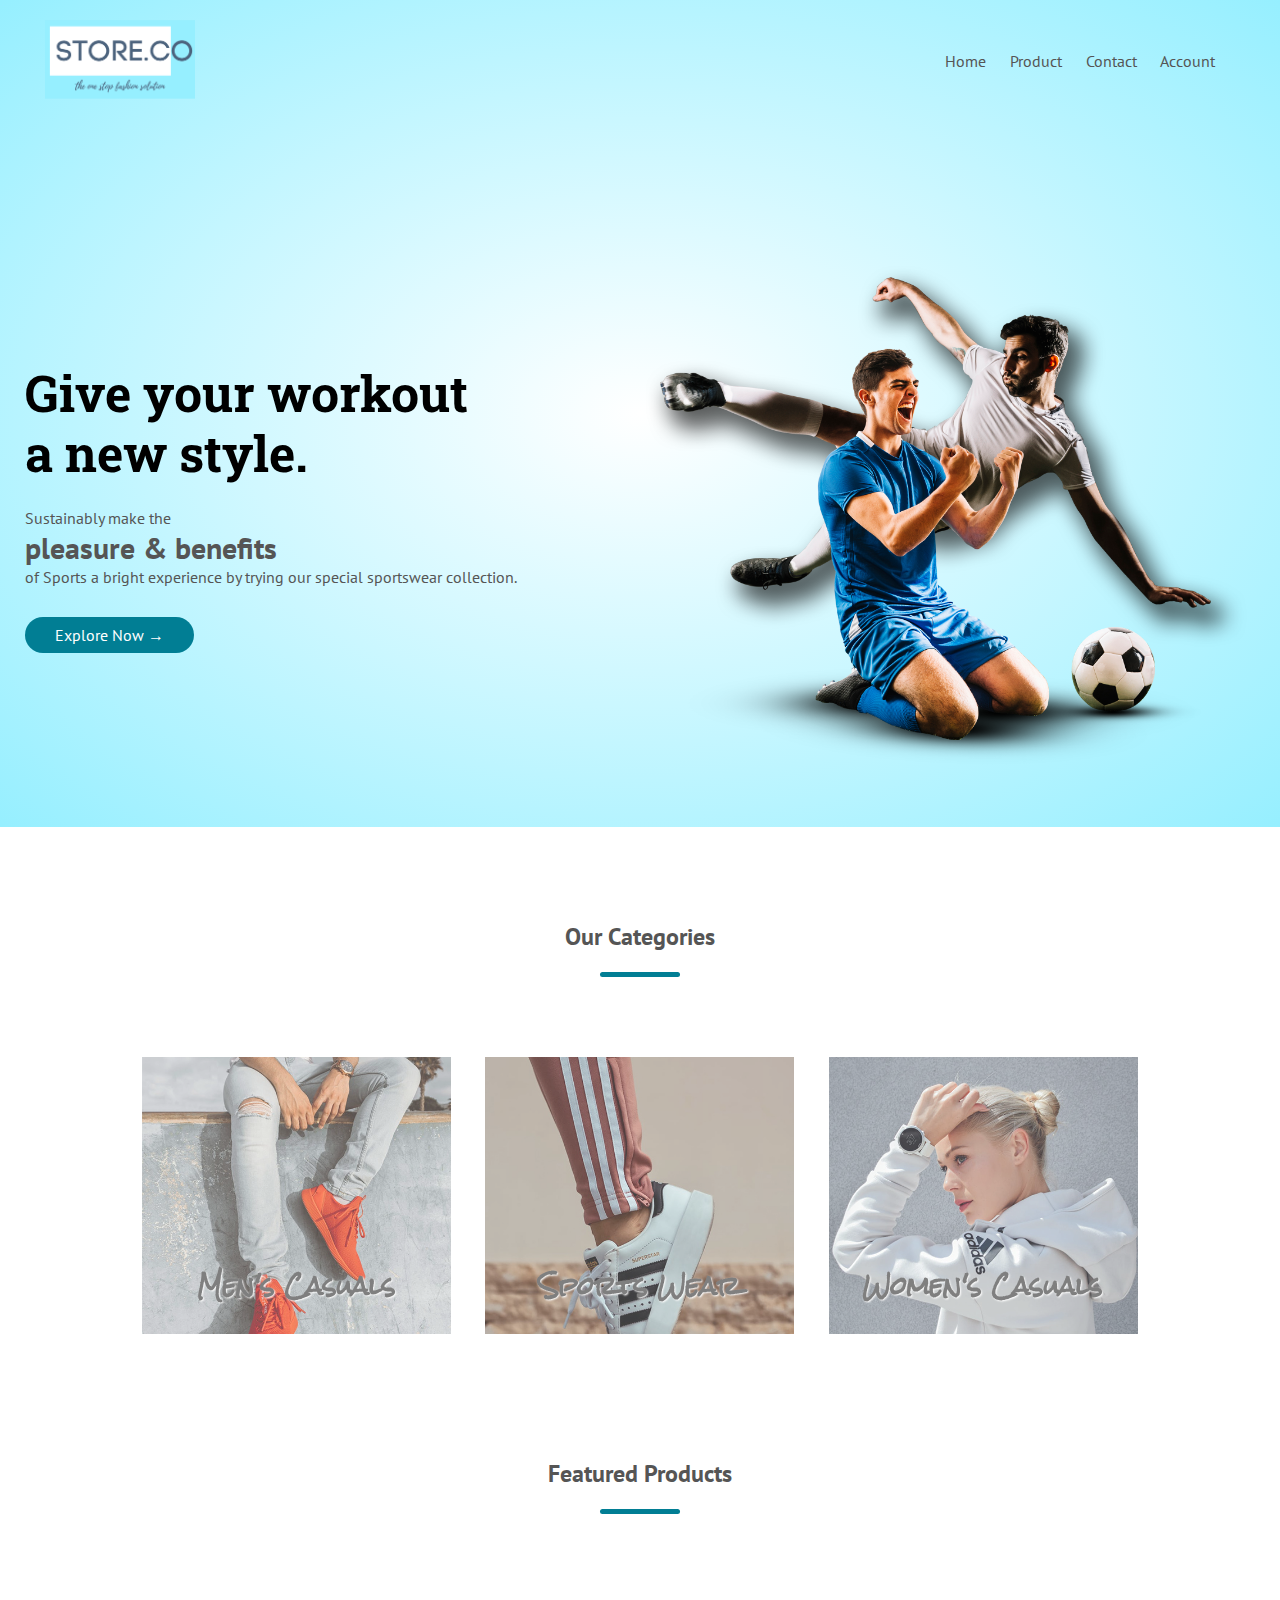
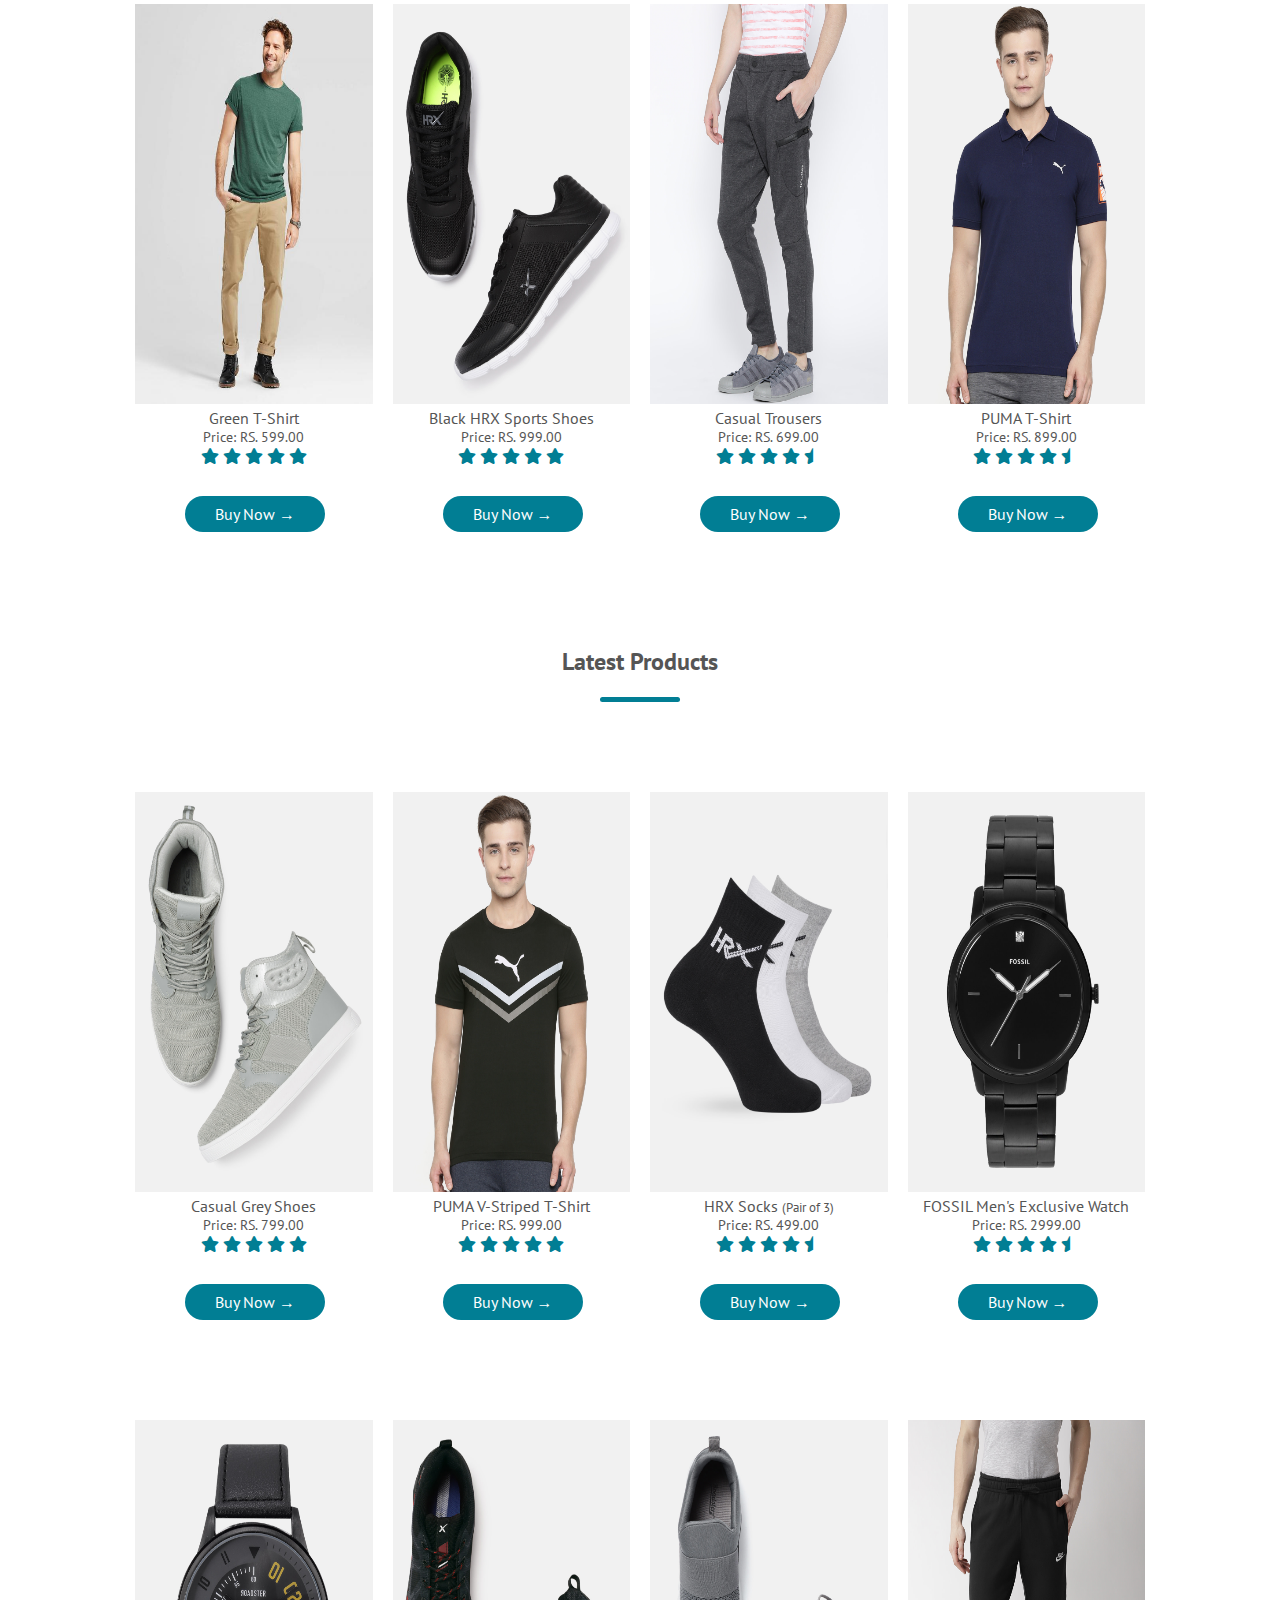
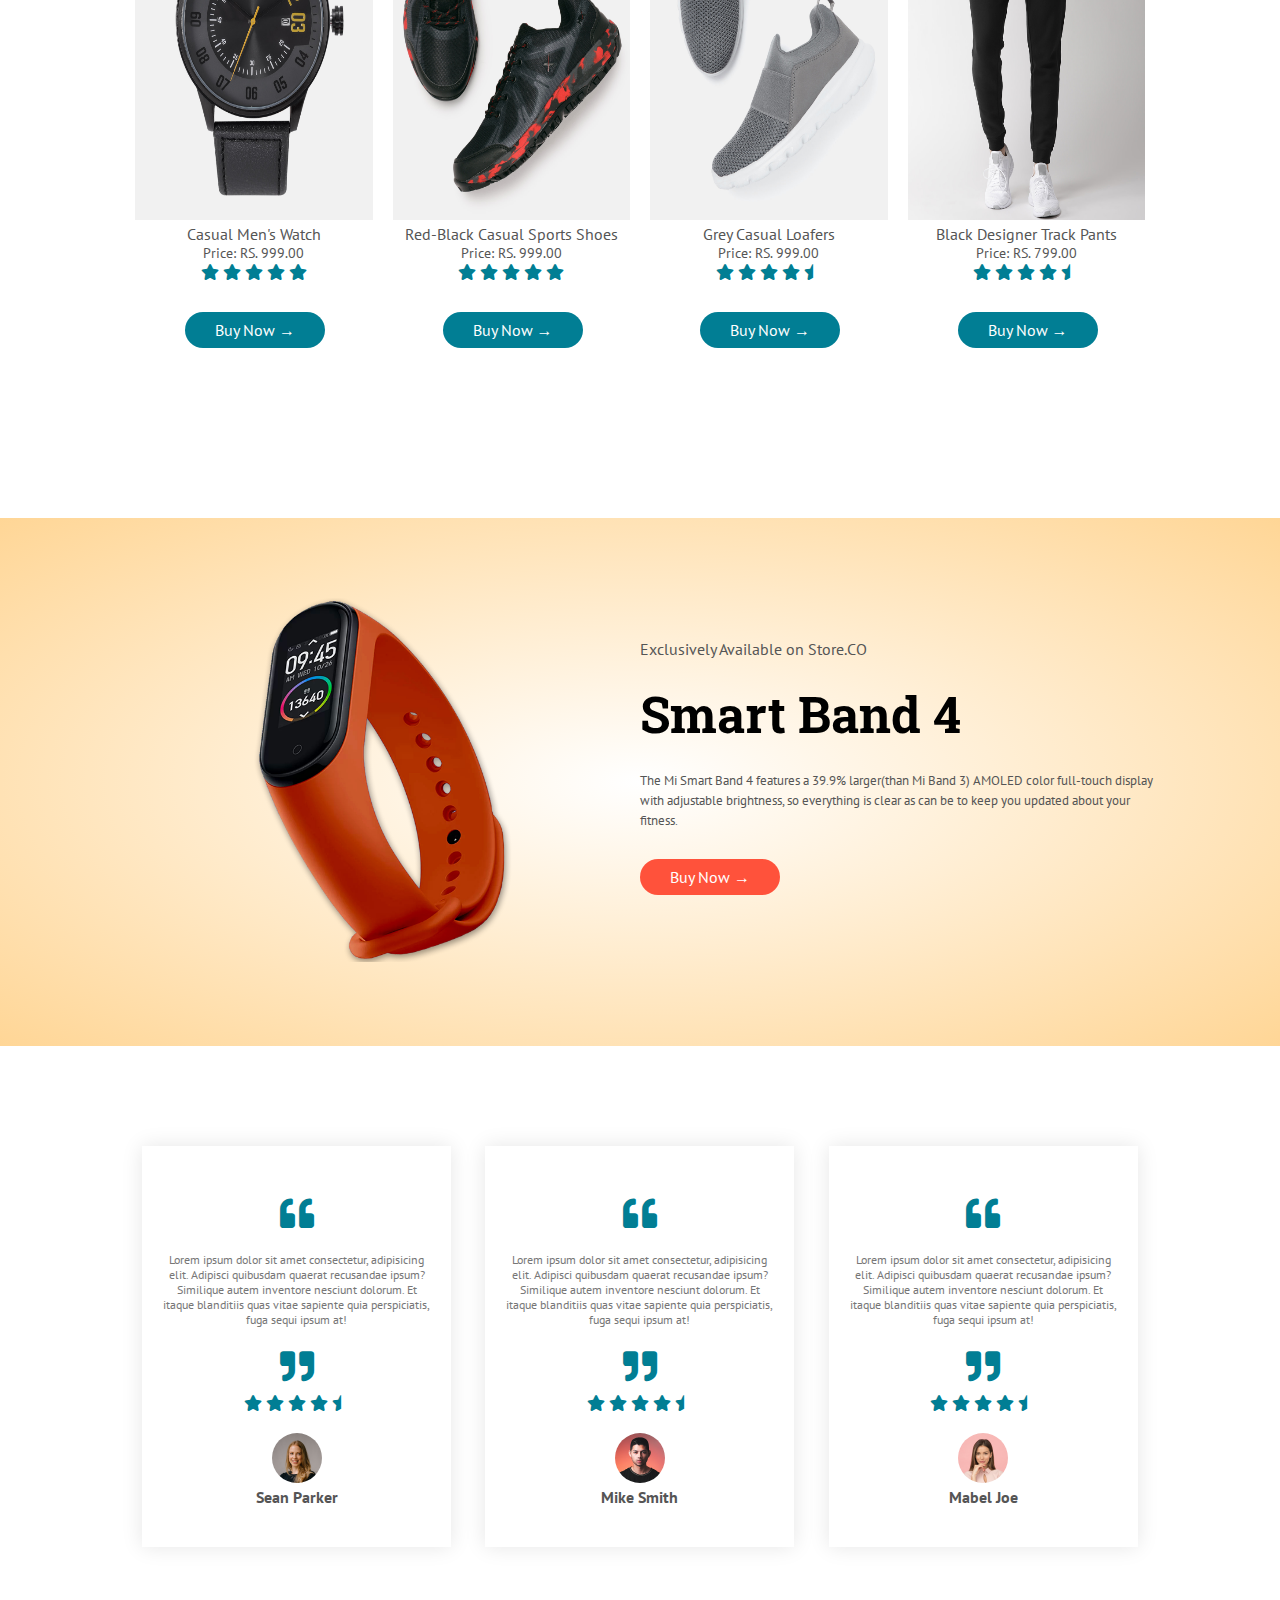
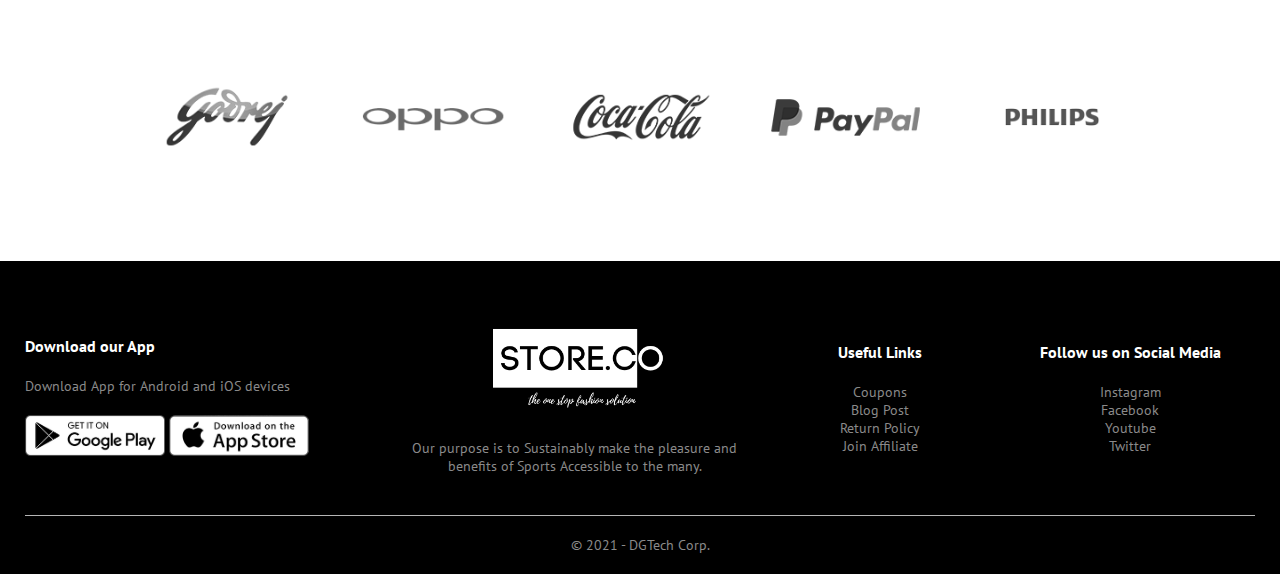
<file: index.html>
<!DOCTYPE html>
<html lang="en">

<head>
    <meta charset="UTF-8" />
    <meta http-equiv="X-UA-Compatible" content="IE=edge" />
    <meta name="viewport" content="width=device-width, initial-scale=1.0" />
    <title>E-Commerce Website</title>
    <link rel="preconnect" href="https://fonts.gstatic.com">
    <link href="https://fonts.googleapis.com/css2?family=Roboto+Slab:wght@500&display=swap" rel="stylesheet">
    <link href="https://fonts.googleapis.com/css2?family=PT+Sans&display=swap" rel="stylesheet">
    <link href="https://fonts.googleapis.com/css2?family=Rock+Salt&display=swap" rel="stylesheet">
    <link rel="stylesheet" href="https://cdnjs.cloudflare.com/ajax/libs/font-awesome/5.15.3/css/all.min.css">
    <link rel="stylesheet" href="style.css" />
</head>

<body>
    <div class="header">
        <div class="container">
            <div class="navbar">
                <div class="logo">
                    <img src="images/logo.png" width="150px" />
                </div>
                <nav>
                    <ul id="menuItems">
                        <li>
                            <a href="index.html">Home</a>
                            <a href="products.html">Product</a>
                            <a href="#footer">Contact</a>
                            <a href="account.html">Account</a>
                        </li>
                    </ul>
                </nav>
                <i class="fas fa-bars menu-icon" onclick="menuToggle()"></i>
            </div>
            <div class="row">
                <div class="col-2">
                    <h1>Give your workout <br />a new style.</h1>
                    <p>
                        Sustainably make the <br><span>pleasure & benefits</span><br> of Sports a bright experience by
                        trying our special sportswear collection.
                    </p>
                    <a href="products.html" class="btn">Explore Now &#8594;</a>
                </div>
                <div class="col-2">
                    <img src="images/image1.png" />
                </div>
            </div>
        </div>
    </div>
    <!--FEFEATURED CATEGORIES-->
    <div class="categories">
        <div class="small-container">
            <h2 class="title">Our Categories</h2>
            <div class="row">
                <div class="col-3 c1">
                    <a href="mensproducts.html"><h2>Men's Casuals</h2></a>
                </div>
                <div class="col-3 c2">
                    <a href="sportsproducts.html"><h2>Sports Wear</h2></a>
                </div>
                <div class="col-3 c3">
                    <a href="womensproducts.html"><h2>Women's Casuals</h2></a>
                </div>
            </div>
        </div>
    </div>
    <!--FEATURED PRODUCTS-->
    <div class="small-container">
        <h2 class="title">Featured Products</h2>
        <div class="row">
            <div class="col-4">
                <img src="images/product-1.jpg">
                <h4>Green T-Shirt</h4>
                <p>Price: RS. 599.00</p>
                <div class="rating">
                    <i class="fas fa-star icon"></i>
                    <i class="fas fa-star icon"></i>
                    <i class="fas fa-star icon"></i>
                    <i class="fas fa-star icon"></i>
                    <i class="fas fa-star icon"></i>
                </div>
                <a href="account.html" class="btn-prod">Buy Now &#8594;</a>
            </div>
            <div class="col-4">
                <img src="images/product-2.jpg">
                <h4>Black HRX Sports Shoes</h4>
                <p>Price: RS. 999.00</p>
                <div class="rating">
                    <i class="fas fa-star icon"></i>
                    <i class="fas fa-star icon"></i>
                    <i class="fas fa-star icon"></i>
                    <i class="fas fa-star icon"></i>
                    <i class="fas fa-star icon"></i>
                </div>
                <a href="account.html" class="btn-prod">Buy Now &#8594;</a>
            </div>
            <div class="col-4">
                <img src="images/product-3.jpg">
                <h4>Casual Trousers</h4>
                <p>Price: RS. 699.00</p>
                <div class="rating">
                    <i class="fas fa-star icon"></i>
                    <i class="fas fa-star icon"></i>
                    <i class="fas fa-star icon"></i>
                    <i class="fas fa-star icon"></i>
                    <i class="fas fa-star-half icon"></i>
                </div>
                <a href="account.html" class="btn-prod">Buy Now &#8594;</a>
            </div>
            <div class="col-4">
                <img src="images/product-4.jpg">
                <h4>PUMA T-Shirt</h4>
                <p>Price: RS. 899.00</p>
                <div class="rating">
                    <i class="fas fa-star icon"></i>
                    <i class="fas fa-star icon"></i>
                    <i class="fas fa-star icon"></i>
                    <i class="fas fa-star icon"></i>
                    <i class="fas fa-star-half icon"></i>
                </div>
                <a href="account.html" class="btn-prod">Buy Now &#8594;</a>
            </div>
        </div>
        <h2 class="title">Latest Products</h2>
        <div class="row">
            <div class="col-4">
                <img src="images/product-5.jpg">
                <h4>Casual Grey Shoes</h4>
                <p>Price: RS. 799.00</p>
                <div class="rating">
                    <i class="fas fa-star icon"></i>
                    <i class="fas fa-star icon"></i>
                    <i class="fas fa-star icon"></i>
                    <i class="fas fa-star icon"></i>
                    <i class="fas fa-star icon"></i>
                </div>
                <a href="account.html" class="btn-prod">Buy Now &#8594;</a>
            </div>
            <div class="col-4">
                <img src="images/product-6.jpg">
                <h4>PUMA V-Striped T-Shirt</h4>
                <p>Price: RS. 999.00</p>
                <div class="rating">
                    <i class="fas fa-star icon"></i>
                    <i class="fas fa-star icon"></i>
                    <i class="fas fa-star icon"></i>
                    <i class="fas fa-star icon"></i>
                    <i class="fas fa-star icon"></i>
                </div>
                <a href="account.html" class="btn-prod">Buy Now &#8594;</a>
            </div>
            <div class="col-4">
                <img src="images/product-7.jpg">
                <h4>HRX Socks <small>(Pair of 3)</small></h4>
                <p>Price: RS. 499.00</p>
                <div class="rating">
                    <i class="fas fa-star icon"></i>
                    <i class="fas fa-star icon"></i>
                    <i class="fas fa-star icon"></i>
                    <i class="fas fa-star icon"></i>
                    <i class="fas fa-star-half icon"></i>
                </div>
                <a href="account.html" class="btn-prod">Buy Now &#8594;</a>
            </div>
            <div class="col-4">
                <img src="images/product-8.jpg">
                <h4>FOSSIL Men's Exclusive Watch</h4>
                <p>Price: RS. 2999.00</p>
                <div class="rating">
                    <i class="fas fa-star icon"></i>
                    <i class="fas fa-star icon"></i>
                    <i class="fas fa-star icon"></i>
                    <i class="fas fa-star icon"></i>
                    <i class="fas fa-star-half icon"></i>
                </div>
                <a href="account.html" class="btn-prod">Buy Now &#8594;</a>
            </div>
        </div>
        <div class="row">
            <div class="col-4">
                <img src="images/product-9.jpg">
                <h4>Casual Men's Watch</h4>
                <p>Price: RS. 999.00</p>
                <div class="rating">
                    <i class="fas fa-star icon"></i>
                    <i class="fas fa-star icon"></i>
                    <i class="fas fa-star icon"></i>
                    <i class="fas fa-star icon"></i>
                    <i class="fas fa-star icon"></i>
                </div>
                <a href="account.html" class="btn-prod">Buy Now &#8594;</a>
            </div>
            <div class="col-4">
                <img src="images/product-10.jpg">
                <h4>Red-Black Casual Sports Shoes</h4>
                <p>Price: RS. 999.00</p>
                <div class="rating">
                    <i class="fas fa-star icon"></i>
                    <i class="fas fa-star icon"></i>
                    <i class="fas fa-star icon"></i>
                    <i class="fas fa-star icon"></i>
                    <i class="fas fa-star icon"></i>
                </div>
                <a href="account.html" class="btn-prod">Buy Now &#8594;</a>
            </div>
            <div class="col-4">
                <img src="images/product-11.jpg">
                <h4>Grey Casual Loafers</h4>
                <p>Price: RS. 999.00</p>
                <div class="rating">
                    <i class="fas fa-star icon"></i>
                    <i class="fas fa-star icon"></i>
                    <i class="fas fa-star icon"></i>
                    <i class="fas fa-star icon"></i>
                    <i class="fas fa-star-half icon"></i>
                </div>
                <a href="account.html" class="btn-prod">Buy Now &#8594;</a>
            </div>
            <div class="col-4">
                <img src="images/product-12.jpg">
                <h4>Black Designer Track Pants</h4>
                <p>Price: RS. 799.00</p>
                <div class="rating">
                    <i class="fas fa-star icon"></i>
                    <i class="fas fa-star icon"></i>
                    <i class="fas fa-star icon"></i>
                    <i class="fas fa-star icon"></i>
                    <i class="fas fa-star-half icon"></i>
                </div>
                <a href="account.html" class="btn-prod">Buy Now &#8594;</a>
            </div>
        </div>
    </div>
    <!--OFFER-->
    <div class="offer">
        <div class="small-container">
            <div class="row">
                <div class="row">
                    <div class="col-2">
                        <img src="images/exclusive.png" class="offer-img">
                    </div>
                    <div class="col-2">
                        <p>Exclusively Available on Store.CO</p>
                        <h1>Smart Band 4</h1>
                        <small>
                            The Mi Smart Band 4 features a 39.9% larger(than Mi Band 3) AMOLED color full-touch display
                            with adjustable brightness, so everything is clear as can be to keep you updated about your fitness.
                        </small><br>
                        <a href="account.html" class="btn off-btn">Buy Now &#8594;</a>
                    </div>
                </div>
            </div>
        </div>
    </div>
    <!--TESTIMONIALS-->
    <div class="testimonial">
        <div class="small-container">
            <div class="row">
                <div class="col-3">
                    <i class="fas fa-quote-left q-icon"></i>
                    <p>
                        Lorem ipsum dolor sit amet consectetur, adipisicing elit. Adipisci quibusdam quaerat recusandae
                        ipsum? Similique autem inventore nesciunt dolorum. Et itaque blanditiis quas vitae sapiente quia
                        perspiciatis, fuga sequi ipsum at!
                    </p>
                    <i class="fas fa-quote-right q-icon"></i>
                    <div class="rating">
                        <i class="fas fa-star icon"></i>
                        <i class="fas fa-star icon"></i>
                        <i class="fas fa-star icon"></i>
                        <i class="fas fa-star icon"></i>
                        <i class="fas fa-star-half icon"></i>
                    </div>
                    <img src="images/user-1.png">
                    <h3>Sean Parker</h3>
                </div>
                <div class="col-3">
                    <i class="fas fa-quote-left q-icon"></i>
                    <p>
                        Lorem ipsum dolor sit amet consectetur, adipisicing elit. Adipisci quibusdam quaerat recusandae
                        ipsum? Similique autem inventore nesciunt dolorum. Et itaque blanditiis quas vitae sapiente quia
                        perspiciatis, fuga sequi ipsum at!
                    </p>
                    <i class="fas fa-quote-right q-icon"></i>
                    <div class="rating">
                        <i class="fas fa-star icon"></i>
                        <i class="fas fa-star icon"></i>
                        <i class="fas fa-star icon"></i>
                        <i class="fas fa-star icon"></i>
                        <i class="fas fa-star-half icon"></i>
                    </div>
                    <img src="images/user-2.png">
                    <h3>Mike Smith</h3>
                </div>
                <div class="col-3">
                    <i class="fas fa-quote-left q-icon"></i>
                    <p>
                        Lorem ipsum dolor sit amet consectetur, adipisicing elit. Adipisci quibusdam quaerat recusandae
                        ipsum? Similique autem inventore nesciunt dolorum. Et itaque blanditiis quas vitae sapiente quia
                        perspiciatis, fuga sequi ipsum at!
                    </p>
                    <i class="fas fa-quote-right q-icon"></i>
                    <div class="rating">
                        <i class="fas fa-star icon"></i>
                        <i class="fas fa-star icon"></i>
                        <i class="fas fa-star icon"></i>
                        <i class="fas fa-star icon"></i>
                        <i class="fas fa-star-half icon"></i>
                    </div>
                    <img src="images/user-3.png">
                    <h3>Mabel Joe</h3>
                </div>
            </div>
        </div>
    </div>
    <!--BRANDS-->
    <div class="brands">
        <div class="small-container">
            <div class="row">
                <div class="col-5">
                    <img src="images/logo-godrej.png">
                </div>
                <div class="col-5">
                    <img src="images/logo-oppo.png">
                </div>
                <div class="col-5">
                    <img src="images/logo-coca-cola.png">
                </div>
                <div class="col-5">
                    <img src="images/logo-paypal.png">
                </div>
                <div class="col-5">
                    <img src="images/logo-philips.png">
                </div>
            </div>
        </div>
    </div>
    <!--FOOTER-->
    <div class="footer" id="footer">
        <div class="container">
            <div class="row">
                <div class="footer-col-1">
                    <h3>Download our App</h3>
                    <p>Download App for Android and iOS devices</p>
                    <div class="app-logo">
                        <img src="images/play-store.png">
                        <img src="images/app-store.png">
                    </div>
                </div>
                <div class="footer-col-2">
                    <img src="images/logo-white.png">
                    <p>Our purpose is to Sustainably make the pleasure and benefits of Sports Accessible to the many.
                    </p>
                </div>
                <div class="footer-col-3">
                    <h3>Useful Links</h3>
                    <ul>
                        <li>Coupons</li>
                        <li>Blog Post</li>
                        <li>Return Policy</li>
                        <li>Join Affiliate</li>
                    </ul>
                </div>
                <div class="footer-col-4">
                    <h3>Follow us on Social Media</h3>
                    <ul>
                        <li>Instagram</li>
                        <li>Facebook</li>
                        <li>Youtube</li>
                        <li>Twitter</li>
                    </ul>
                </div>
            </div>
            <hr>
            <p class="copyright">&copy; 2021 - DGTech Corp.</p>
        </div>
    </div>
    <script type="text/javascript">
        var menuItems = document.getElementById("menuItems");
        menuItems.style.maxHeight = "0px";

        function menuToggle() {
            if (menuItems.style.maxHeight == "0px") {
                menuItems.style.maxHeight = "200px";
            } else {
                menuItems.style.maxHeight = "0px";
            }
        }
    </script>
</body>

</html>
</file>
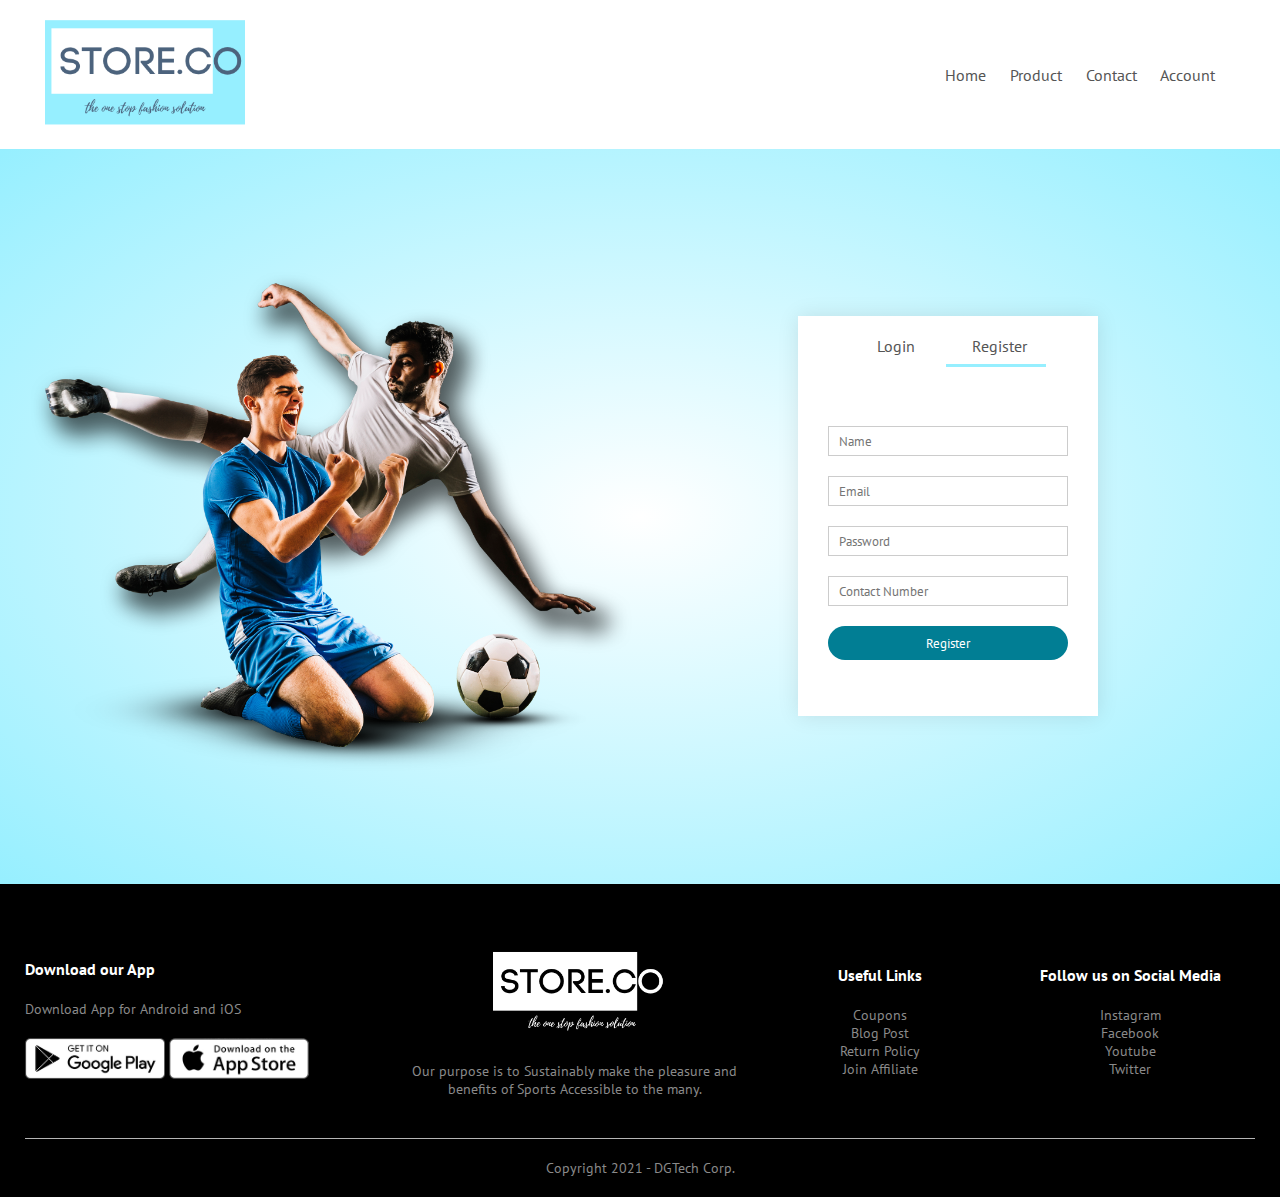
<file: account.html>
<!DOCTYPE html>
<html lang="en">

<head>
    <meta charset="UTF-8" />
    <meta http-equiv="X-UA-Compatible" content="IE=edge" />
    <meta name="viewport" content="width=device-width, initial-scale=1.0" />
    <title>E-Commerce Website | Account</title>
    <link rel="preconnect" href="https://fonts.gstatic.com">
    <link href="https://fonts.googleapis.com/css2?family=Roboto+Slab:wght@500&display=swap" rel="stylesheet">
    <link href="https://fonts.googleapis.com/css2?family=PT+Sans&display=swap" rel="stylesheet">
    <link href="https://fonts.googleapis.com/css2?family=Rock+Salt&display=swap" rel="stylesheet">
    <link rel="stylesheet" href="https://cdnjs.cloudflare.com/ajax/libs/font-awesome/5.15.3/css/all.min.css">
    <link rel="stylesheet" href="style.css" />
</head>

<body>
    <div cass="header">
        <div class="container">
            <div class="navbar">
                <div class="logo">
                    <img src="images/logo.png" width="200px" />
                </div>
                <nav>
                    <ul id="menuItems">
                        <li>
                            <a href="index.html">Home</a>
                            <a href="products.html">Product</a>
                            <a href="#footer">Contact</a>
                            <a href="account.html">Account</a>
                        </li>
                    </ul>
                </nav>
                <i class="fas fa-bars menu-icon" onclick="menuToggle()"></i>
            </div>
        </div>
    </div>
    <div class="account-page">
        <div class="container">
            <div class="row">
                <div class="col-2">
                    <img src="images/image1.png" width="100%">
                </div>
                <div class="col-2">
                    <div class="form-container">
                        <div class="form-btn">
                            <span onclick="login()">Login</span>
                            <span onclick="register()">Register</span>
                            <hr id="indicator">
                        </div>
                        <form id="login-form">
                            <input type="text" placeholder="Username" required>
                            <input type="password" placeholder="Password" required>
                            <button type="submit" class="btn">Login</button>
                            <a href="">Forgot Password</a>
                        </form>
                        <form id="reg-form" name="submit-google-sheet" method="POST" onsubmit="return validation()">
                            <input id="username" name="Name" type="text" placeholder="Name" required>
                            <input id="email" name="Email" type="email" placeholder="Email" required>
                            <input id="password" name="Password" type="password" placeholder="Password" required>
                            <input id="number" name="Contact Number" type="text" placeholder="Contact Number" required>
                            <button type="submit" class="btn">Register</button>
                        </form>
                    </div>
                </div>
            </div>
        </div>
    </div>
    <!--FOOTER-->
    <div class="footer" id="footer">
        <div class="container">
            <div class="row">
                <div class="footer-col-1">
                    <h3>Download our App</h3>
                    <p>Download App for Android and iOS</p>
                    <div class="app-logo">
                        <img src="images/play-store.png">
                        <img src="images/app-store.png">
                    </div>
                </div>
                <div class="footer-col-2">
                    <img src="images/logo-white.png">
                    <p>Our purpose is to Sustainably make the pleasure and benefits of Sports Accessible to the many.
                    </p>
                </div>
                <div class="footer-col-3">
                    <h3>Useful Links</h3>
                    <ul>
                        <li>Coupons</li>
                        <li>Blog Post</li>
                        <li>Return Policy</li>
                        <li>Join Affiliate</li>
                    </ul>
                </div>
                <div class="footer-col-4">
                    <h3>Follow us on Social Media</h3>
                    <ul>
                        <li>Instagram</li>
                        <li>Facebook</li>
                        <li>Youtube</li>
                        <li>Twitter</li>
                    </ul>
                </div>
            </div>
            <hr>
            <p class="copyright">Copyright 2021 - DGTech Corp.</p>
        </div>
    </div>
    <script type="text/javascript">
        var menuItems = document.getElementById("menuItems");
        menuItems.style.maxHeight = "0px";

        function menuToggle() {
            if (menuItems.style.maxHeight == "0px") {
                menuItems.style.maxHeight = "200px";
            } else {
                menuItems.style.maxHeight = "0px";
            }
        }
    </script>
    <script type="text/javascript">
        var loginForm = document.getElementById("login-form");
        var regForm = document.getElementById("reg-form");
        var indicator = document.getElementById("indicator");

        function register() {
            regForm.style.transform = "translateX(0px)";
            loginForm.style.transform = "translateX(0px)";
            indicator.style.transform = "translateX(100px)";
        }

        function login() {
            regForm.style.transform = "translateX(300px)";
            loginForm.style.transform = "translateX(300px)";
            indicator.style.transform = "translateX(0px)";
        }
    </script>
    <script type="text/javascript">
        function validation() {
            var email = document.getElementById('email').value;
            var number = document.getElementById('number').value;
            var emailcheck = /^[A-Za-z_0-9.]{3,}@[A-Za-z]{3,}[.]{1}[A-Za-z.]{2,6}$/;
            var numbercheck = /^[6789][0-9]{9}$/;
            if (emailcheck.test(email)) {
                console.log("Data Entry Successful");
            }
            else {
                alert("Invalid Email");
                return false;
            }
            if (numbercheck.test(number)) {
                console.log("Data Entry Successful");
            }
            else {
                alert("Invalid Number");
                return false;
            }
        }
    </script>
    <script type="text/javascript">
        const scriptURL = 'https://script.google.com/macros/s/AKfycbw68R-9nnekJCq4jFs54BuoXskp42-abUB-uYzJeE4-LK3jIVvdjjQkr6S8cC9OB-mA/exec'
        const form = document.forms['submit-google-sheet']
        form.addEventListener('submit', e => {
            e.preventDefault()
            fetch(scriptURL, { method: 'POST', body: new FormData(form) })
                .then(response => alert("Thanks for registering with us..! We Will Contact You Soon..."))
                .catch(error => console.error('Error!', error.message))
        });
    </script>
</body>

</html>
</file>
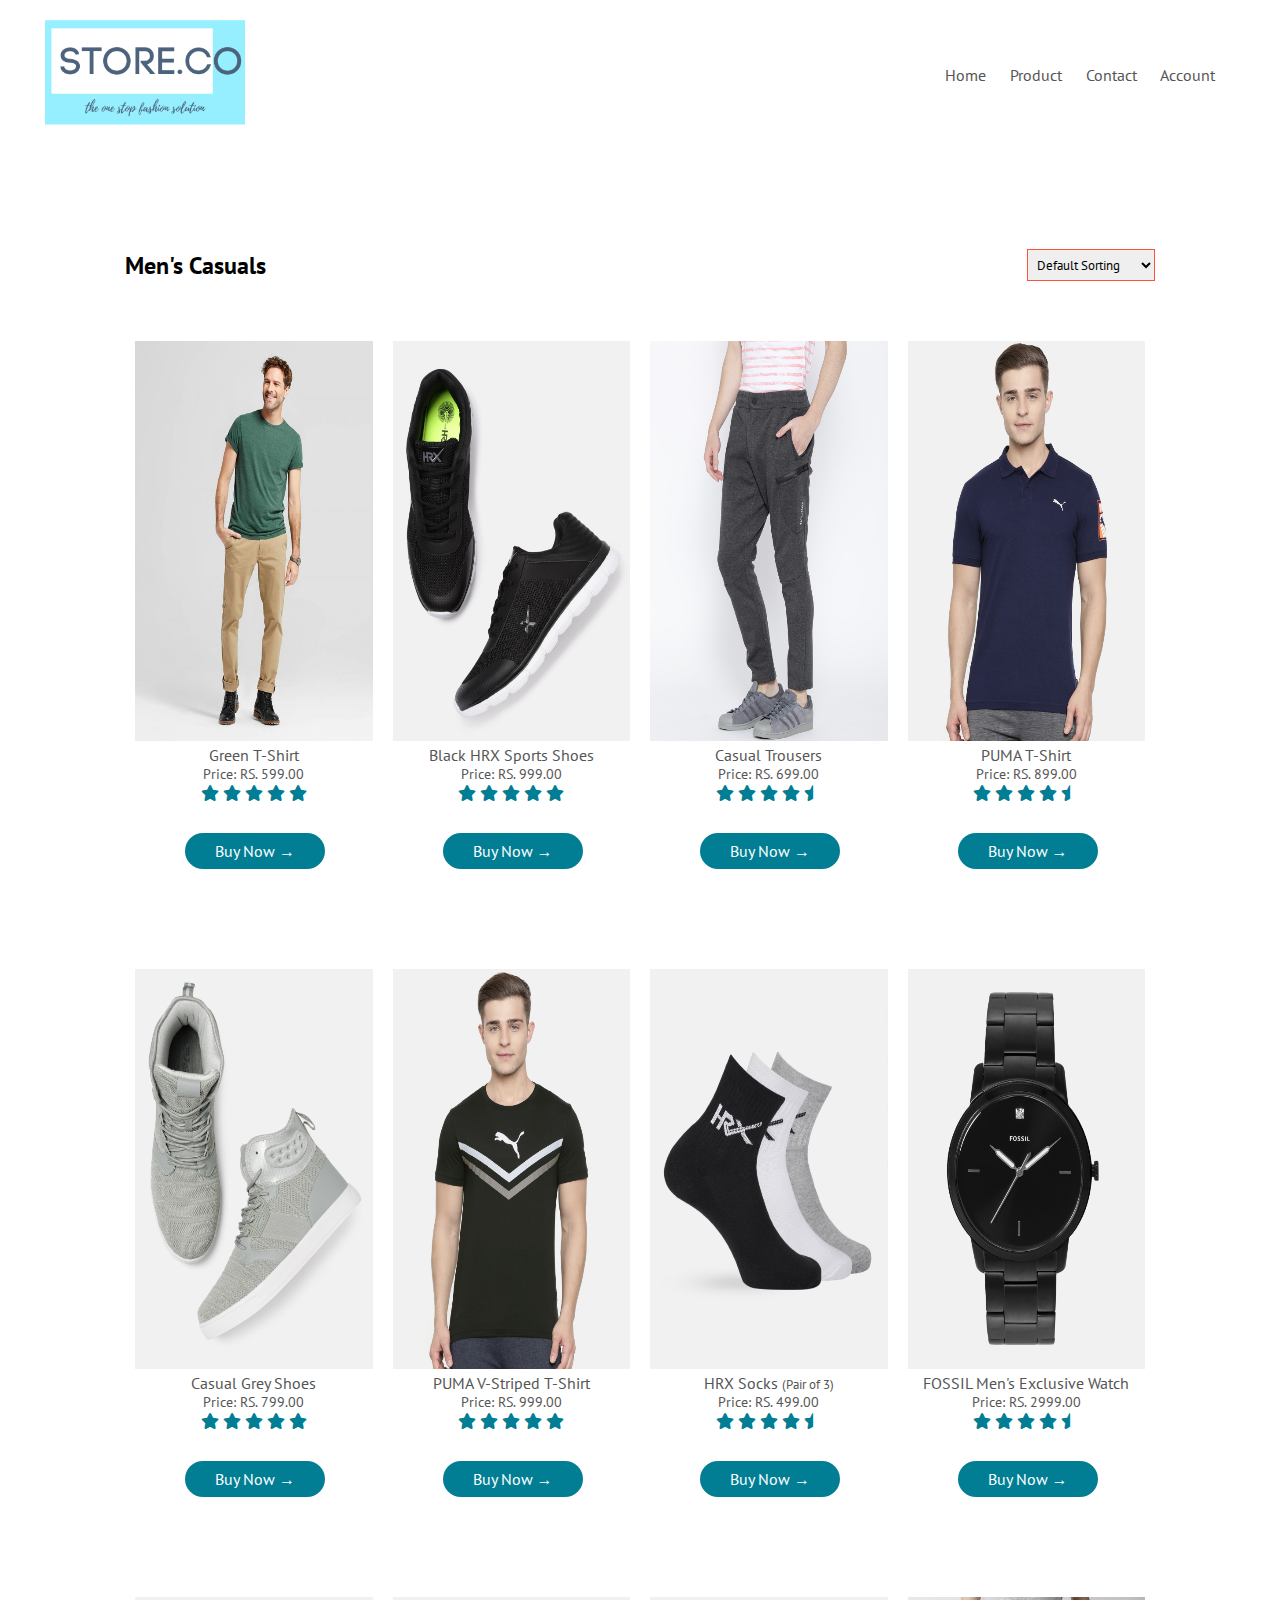
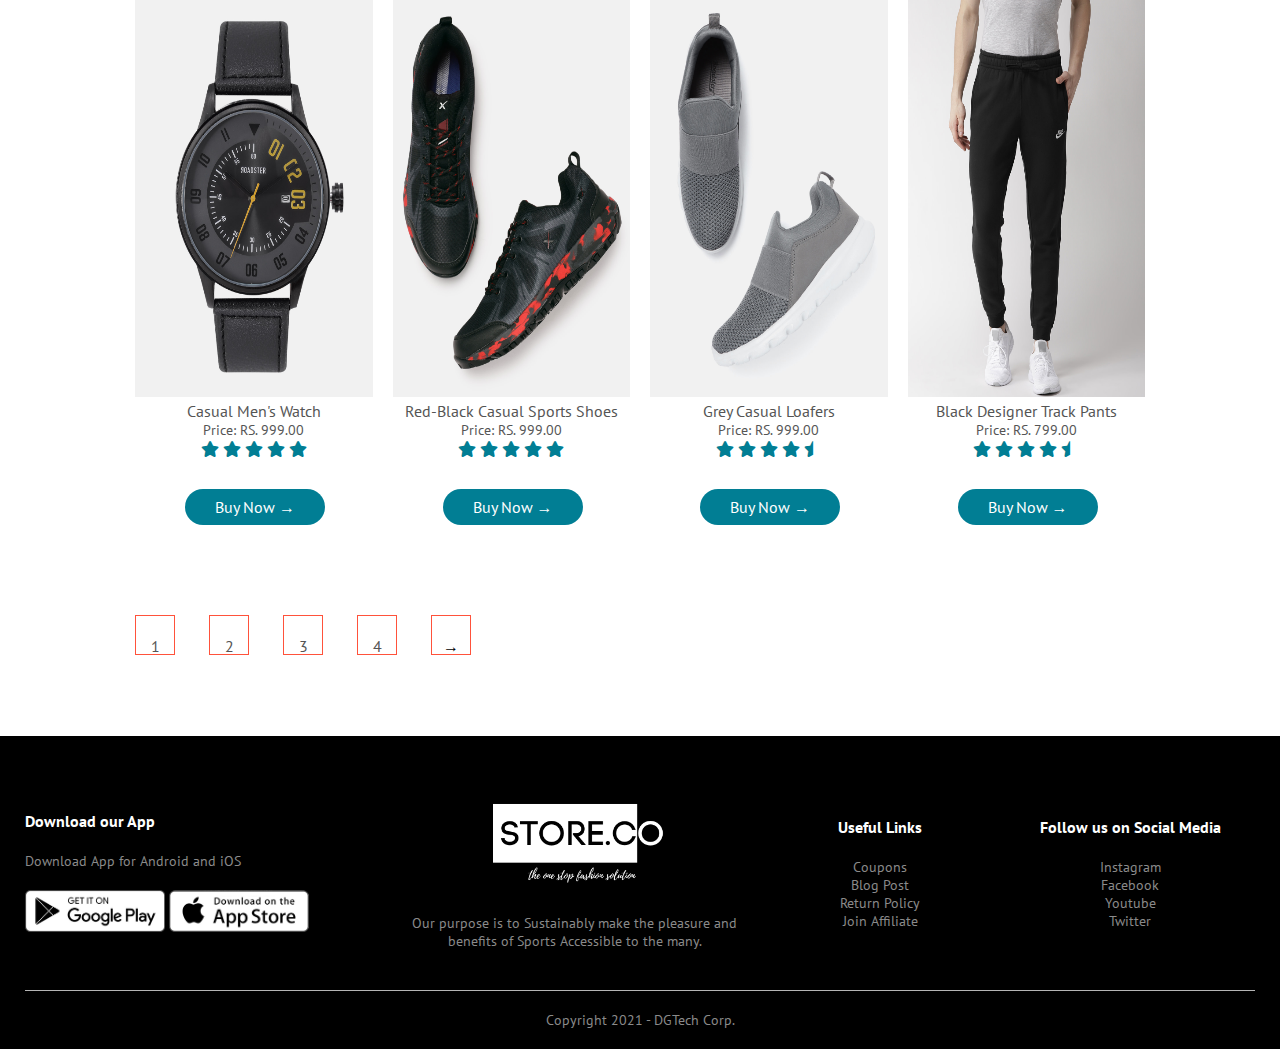
<file: mensproducts.html>
<!DOCTYPE html>
<html lang="en">

<head>
    <meta charset="UTF-8" />
    <meta http-equiv="X-UA-Compatible" content="IE=edge" />
    <meta name="viewport" content="width=device-width, initial-scale=1.0" />
    <title>E-Commerce Website | Products</title>
    <link rel="preconnect" href="https://fonts.gstatic.com">
    <link href="https://fonts.googleapis.com/css2?family=Roboto+Slab:wght@500&display=swap" rel="stylesheet">
    <link href="https://fonts.googleapis.com/css2?family=PT+Sans&display=swap" rel="stylesheet">
    <link href="https://fonts.googleapis.com/css2?family=Rock+Salt&display=swap" rel="stylesheet">
    <link rel="stylesheet" href="https://cdnjs.cloudflare.com/ajax/libs/font-awesome/5.15.3/css/all.min.css">
    <link rel="stylesheet" href="style.css" />
</head>

<body>
    <div cass="header">
        <div class="container">
            <div class="navbar">
                <div class="logo">
                    <img src="images/logo.png" width="200px" />
                </div>
                <nav>
                    <ul id="menuItems">
                        <li>
                            <a href="index.html">Home</a>
                            <a href="products.html">Product</a>
                            <a href="#footer">Contact</a>
                            <a href="account.html">Account</a>
                        </li>
                    </ul>
                </nav>
                <i class="fas fa-bars menu-icon" onclick="menuToggle()"></i>
            </div>
        </div>
    </div>
    <!--FEATURED PRODUCTS-->
    <div class="small-container">
        <div class="row row-2">
            <h2>Men's Casuals</h2>
            <select>
                <option value="">Default Sorting</option>
                <option value="">Sort by Price</option>
                <option value="">Sort by Popularity</option>
                <option value="">Sort by Rating</option>
                <option value="">Sort by Sale</option>
            </select>
        </div>
        <div class="row">
            <div class="col-4">
                <img src="images/product-1.jpg">
                <h4>Green T-Shirt</h4>
                <p>Price: RS. 599.00</p>
                <div class="rating">
                    <i class="fas fa-star icon"></i>
                    <i class="fas fa-star icon"></i>
                    <i class="fas fa-star icon"></i>
                    <i class="fas fa-star icon"></i>
                    <i class="fas fa-star icon"></i>
                </div>
                <a href="account.html" class="btn-prod">Buy Now &#8594;</a>
            </div>
            <div class="col-4">
                <img src="images/product-2.jpg">
                <h4>Black HRX Sports Shoes</h4>
                <p>Price: RS. 999.00</p>
                <div class="rating">
                    <i class="fas fa-star icon"></i>
                    <i class="fas fa-star icon"></i>
                    <i class="fas fa-star icon"></i>
                    <i class="fas fa-star icon"></i>
                    <i class="fas fa-star icon"></i>
                </div>
                <a href="account.html" class="btn-prod">Buy Now &#8594;</a>
            </div>
            <div class="col-4">
                <img src="images/product-3.jpg">
                <h4>Casual Trousers</h4>
                <p>Price: RS. 699.00</p>
                <div class="rating">
                    <i class="fas fa-star icon"></i>
                    <i class="fas fa-star icon"></i>
                    <i class="fas fa-star icon"></i>
                    <i class="fas fa-star icon"></i>
                    <i class="fas fa-star-half icon"></i>
                </div>
                <a href="account.html" class="btn-prod">Buy Now &#8594;</a>
            </div>
            <div class="col-4">
                <img src="images/product-4.jpg">
                <h4>PUMA T-Shirt</h4>
                <p>Price: RS. 899.00</p>
                <div class="rating">
                    <i class="fas fa-star icon"></i>
                    <i class="fas fa-star icon"></i>
                    <i class="fas fa-star icon"></i>
                    <i class="fas fa-star icon"></i>
                    <i class="fas fa-star-half icon"></i>
                </div>
                <a href="account.html" class="btn-prod">Buy Now &#8594;</a>
            </div>
        </div>
        <div class="row">
            <div class="col-4">
                <img src="images/product-5.jpg">
                <h4>Casual Grey Shoes</h4>
                <p>Price: RS. 799.00</p>
                <div class="rating">
                    <i class="fas fa-star icon"></i>
                    <i class="fas fa-star icon"></i>
                    <i class="fas fa-star icon"></i>
                    <i class="fas fa-star icon"></i>
                    <i class="fas fa-star icon"></i>
                </div>
                <a href="account.html" class="btn-prod">Buy Now &#8594;</a>
            </div>
            <div class="col-4">
                <img src="images/product-6.jpg">
                <h4>PUMA V-Striped T-Shirt</h4>
                <p>Price: RS. 999.00</p>
                <div class="rating">
                    <i class="fas fa-star icon"></i>
                    <i class="fas fa-star icon"></i>
                    <i class="fas fa-star icon"></i>
                    <i class="fas fa-star icon"></i>
                    <i class="fas fa-star icon"></i>
                </div>
                <a href="account.html" class="btn-prod">Buy Now &#8594;</a>
            </div>
            <div class="col-4">
                <img src="images/product-7.jpg">
                <h4>HRX Socks <small>(Pair of 3)</small></h4>
                <p>Price: RS. 499.00</p>
                <div class="rating">
                    <i class="fas fa-star icon"></i>
                    <i class="fas fa-star icon"></i>
                    <i class="fas fa-star icon"></i>
                    <i class="fas fa-star icon"></i>
                    <i class="fas fa-star-half icon"></i>
                </div>
                <a href="account.html" class="btn-prod">Buy Now &#8594;</a>
            </div>
            <div class="col-4">
                <img src="images/product-8.jpg">
                <h4>FOSSIL Men's Exclusive Watch</h4>
                <p>Price: RS. 2999.00</p>
                <div class="rating">
                    <i class="fas fa-star icon"></i>
                    <i class="fas fa-star icon"></i>
                    <i class="fas fa-star icon"></i>
                    <i class="fas fa-star icon"></i>
                    <i class="fas fa-star-half icon"></i>
                </div>
                <a href="account.html" class="btn-prod">Buy Now &#8594;</a>
            </div>
        </div>
        <div class="row">
            <div class="col-4">
                <img src="images/product-9.jpg">
                <h4>Casual Men's Watch</h4>
                <p>Price: RS. 999.00</p>
                <div class="rating">
                    <i class="fas fa-star icon"></i>
                    <i class="fas fa-star icon"></i>
                    <i class="fas fa-star icon"></i>
                    <i class="fas fa-star icon"></i>
                    <i class="fas fa-star icon"></i>
                </div>
                <a href="account.html" class="btn-prod">Buy Now &#8594;</a>
            </div>
            <div class="col-4">
                <img src="images/product-10.jpg">
                <h4>Red-Black Casual Sports Shoes</h4>
                <p>Price: RS. 999.00</p>
                <div class="rating">
                    <i class="fas fa-star icon"></i>
                    <i class="fas fa-star icon"></i>
                    <i class="fas fa-star icon"></i>
                    <i class="fas fa-star icon"></i>
                    <i class="fas fa-star icon"></i>
                </div>
                <a href="account.html" class="btn-prod">Buy Now &#8594;</a>
            </div>
            <div class="col-4">
                <img src="images/product-11.jpg">
                <h4>Grey Casual Loafers</h4>
                <p>Price: RS. 999.00</p>
                <div class="rating">
                    <i class="fas fa-star icon"></i>
                    <i class="fas fa-star icon"></i>
                    <i class="fas fa-star icon"></i>
                    <i class="fas fa-star icon"></i>
                    <i class="fas fa-star-half icon"></i>
                </div>
                <a href="account.html" class="btn-prod">Buy Now &#8594;</a>
            </div>
            <div class="col-4">
                <img src="images/product-12.jpg">
                <h4>Black Designer Track Pants</h4>
                <p>Price: RS. 799.00</p>
                <div class="rating">
                    <i class="fas fa-star icon"></i>
                    <i class="fas fa-star icon"></i>
                    <i class="fas fa-star icon"></i>
                    <i class="fas fa-star icon"></i>
                    <i class="fas fa-star-half icon"></i>
                </div>
                <a href="account.html" class="btn-prod">Buy Now &#8594;</a>
            </div>
        </div>
        <div class="page-btn">
            <a href="products.html"><span>1</span></a>
            <a href="products.html"><span>2</span></a>
            <a href="products.html"><span>3</span></a>
            <a href="products.html"><span>4</span></a>
            <span>&#8594;</span>
        </div>
    </div>
    <!--FOOTER-->
    <div class="footer" id="footer">
        <div class="container">
            <div class="row">
                <div class="footer-col-1">
                    <h3>Download our App</h3>
                    <p>Download App for Android and iOS</p>
                    <div class="app-logo">
                        <img src="images/play-store.png">
                        <img src="images/app-store.png">
                    </div>
                </div>
                <div class="footer-col-2">
                    <img src="images/logo-white.png">
                    <p>Our purpose is to Sustainably make the pleasure and benefits of Sports Accessible to the many.
                    </p>
                </div>
                <div class="footer-col-3">
                    <h3>Useful Links</h3>
                    <ul>
                        <li>Coupons</li>
                        <li>Blog Post</li>
                        <li>Return Policy</li>
                        <li>Join Affiliate</li>
                    </ul>
                </div>
                <div class="footer-col-4">
                    <h3>Follow us on Social Media</h3>
                    <ul>
                        <li>Instagram</li>
                        <li>Facebook</li>
                        <li>Youtube</li>
                        <li>Twitter</li>
                    </ul>
                </div>
            </div>
            <hr>
            <p class="copyright">Copyright 2021 - DGTech Corp.</p>
        </div>
    </div>
    <script rype="text/javascript">
        var menuItems = document.getElementById("menuItems");
        menuItems.style.maxHeight = "0px";

        function menuToggle() {
            if (menuItems.style.maxHeight == "0px") {
                menuItems.style.maxHeight = "200px";
            } else {
                menuItems.style.maxHeight = "0px";
            }
        }
    </script>
</body>

</html>
</file>
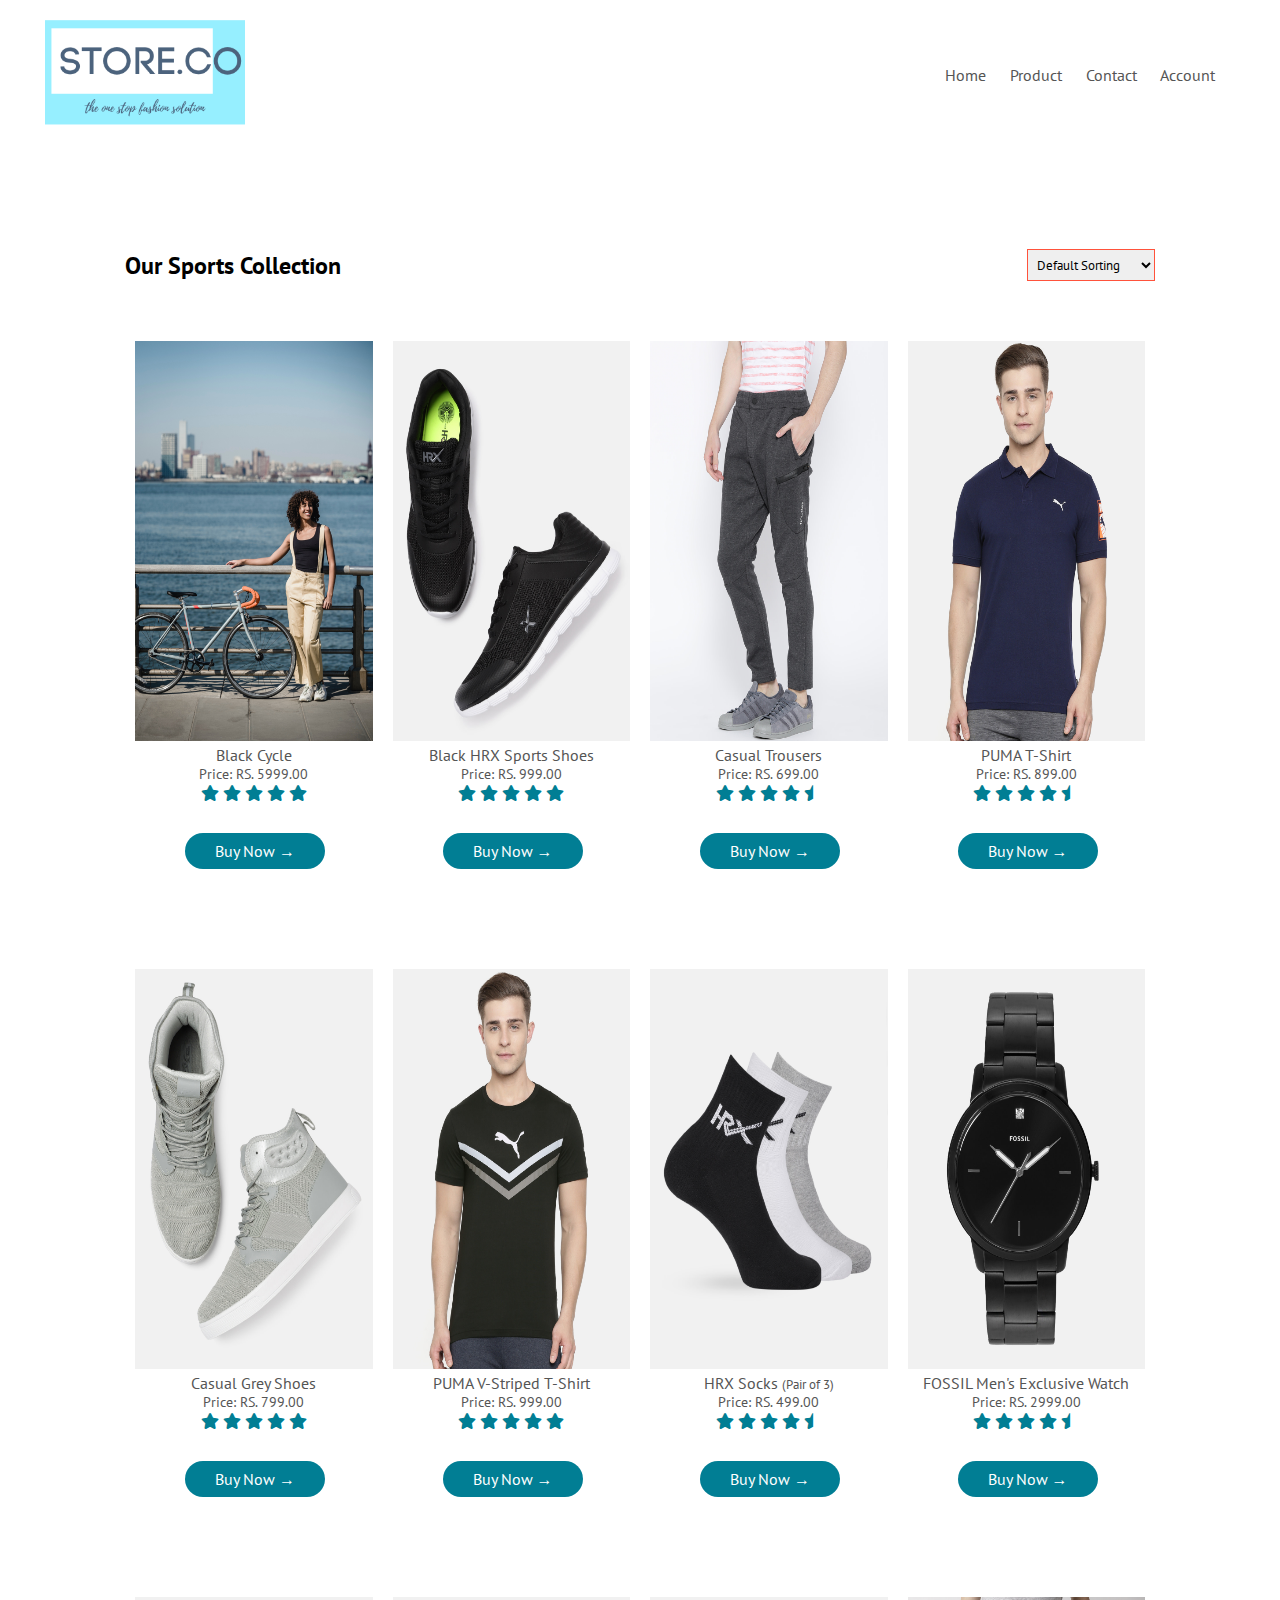
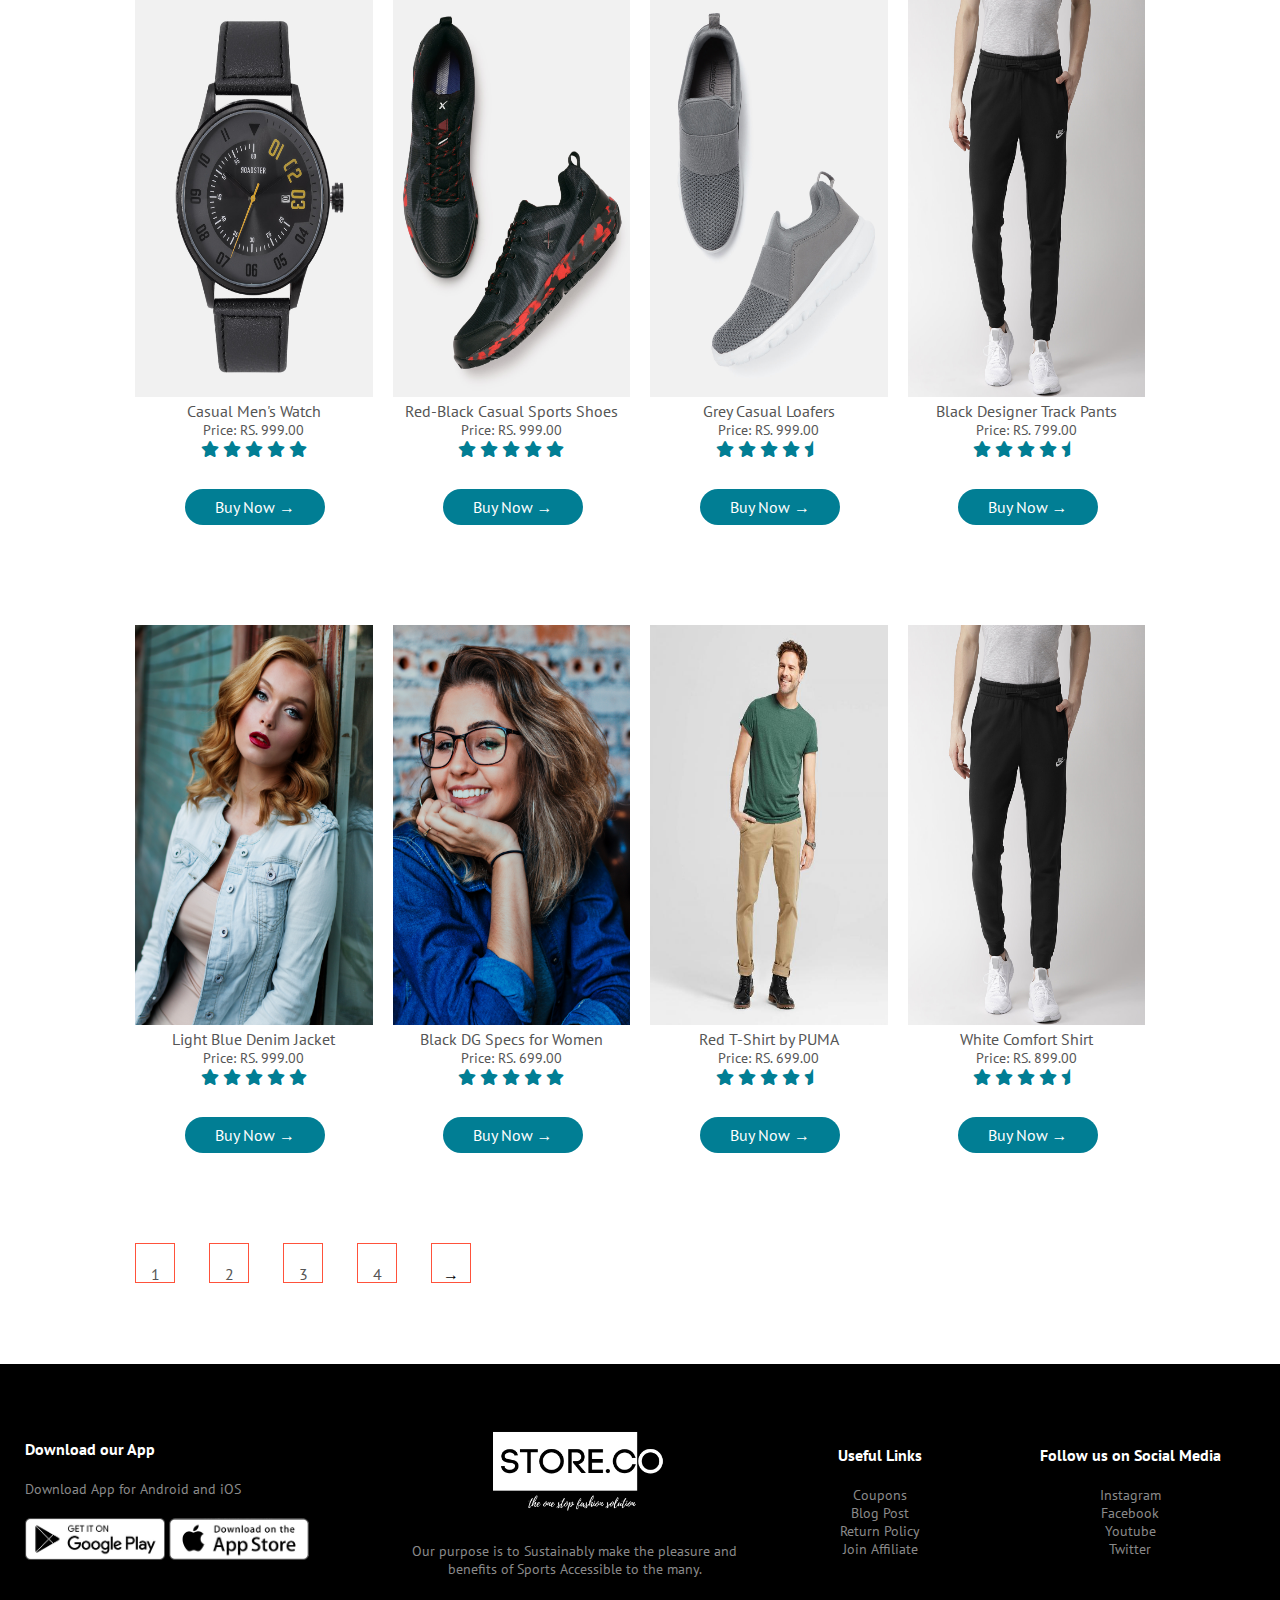
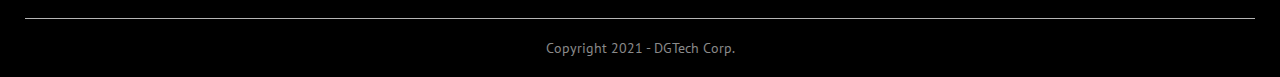
<file: sportsproducts.html>
<!DOCTYPE html>
<html lang="en">

<head>
    <meta charset="UTF-8" />
    <meta http-equiv="X-UA-Compatible" content="IE=edge" />
    <meta name="viewport" content="width=device-width, initial-scale=1.0" />
    <title>E-Commerce Website | Products</title>
    <link rel="preconnect" href="https://fonts.gstatic.com">
    <link href="https://fonts.googleapis.com/css2?family=Roboto+Slab:wght@500&display=swap" rel="stylesheet">
    <link href="https://fonts.googleapis.com/css2?family=PT+Sans&display=swap" rel="stylesheet">
    <link href="https://fonts.googleapis.com/css2?family=Rock+Salt&display=swap" rel="stylesheet">
    <link rel="stylesheet" href="https://cdnjs.cloudflare.com/ajax/libs/font-awesome/5.15.3/css/all.min.css">
    <link rel="stylesheet" href="style.css" />
</head>

<body>
    <div cass="header">
        <div class="container">
            <div class="navbar">
                <div class="logo">
                    <img src="images/logo.png" width="200px" />
                </div>
                <nav>
                    <ul id="menuItems">
                        <li>
                            <a href="index.html">Home</a>
                            <a href="products.html">Product</a>
                            <a href="#footer">Contact</a>
                            <a href="account.html">Account</a>
                        </li>
                    </ul>
                </nav>
                <i class="fas fa-bars menu-icon" onclick="menuToggle()"></i>
            </div>
        </div>
    </div>
    <!--FEATURED PRODUCTS-->
    <div class="small-container">
        <div class="row row-2">
            <h2>Our Sports Collection</h2>
            <select>
                <option value="">Default Sorting</option>
                <option value="">Sort by Price</option>
                <option value="">Sort by Popularity</option>
                <option value="">Sort by Rating</option>
                <option value="">Sort by Sale</option>
            </select>
        </div>
        <div class="row">
            <div class="col-4">
                <img src="images/cycle.jpg">
                <h4>Black Cycle</h4>
                <p>Price: RS. 5999.00</p>
                <div class="rating">
                    <i class="fas fa-star icon"></i>
                    <i class="fas fa-star icon"></i>
                    <i class="fas fa-star icon"></i>
                    <i class="fas fa-star icon"></i>
                    <i class="fas fa-star icon"></i>
                </div>
                <a href="account.html" class="btn-prod">Buy Now &#8594;</a>
            </div>
            <div class="col-4">
                <img src="images/product-2.jpg">
                <h4>Black HRX Sports Shoes</h4>
                <p>Price: RS. 999.00</p>
                <div class="rating">
                    <i class="fas fa-star icon"></i>
                    <i class="fas fa-star icon"></i>
                    <i class="fas fa-star icon"></i>
                    <i class="fas fa-star icon"></i>
                    <i class="fas fa-star icon"></i>
                </div>
                <a href="account.html" class="btn-prod">Buy Now &#8594;</a>
            </div>
            <div class="col-4">
                <img src="images/product-3.jpg">
                <h4>Casual Trousers</h4>
                <p>Price: RS. 699.00</p>
                <div class="rating">
                    <i class="fas fa-star icon"></i>
                    <i class="fas fa-star icon"></i>
                    <i class="fas fa-star icon"></i>
                    <i class="fas fa-star icon"></i>
                    <i class="fas fa-star-half icon"></i>
                </div>
                <a href="account.html" class="btn-prod">Buy Now &#8594;</a>
            </div>
            <div class="col-4">
                <img src="images/product-4.jpg">
                <h4>PUMA T-Shirt</h4>
                <p>Price: RS. 899.00</p>
                <div class="rating">
                    <i class="fas fa-star icon"></i>
                    <i class="fas fa-star icon"></i>
                    <i class="fas fa-star icon"></i>
                    <i class="fas fa-star icon"></i>
                    <i class="fas fa-star-half icon"></i>
                </div>
                <a href="account.html" class="btn-prod">Buy Now &#8594;</a>
            </div>
        </div>
        <div class="row">
            <div class="col-4">
                <img src="images/product-5.jpg">
                <h4>Casual Grey Shoes</h4>
                <p>Price: RS. 799.00</p>
                <div class="rating">
                    <i class="fas fa-star icon"></i>
                    <i class="fas fa-star icon"></i>
                    <i class="fas fa-star icon"></i>
                    <i class="fas fa-star icon"></i>
                    <i class="fas fa-star icon"></i>
                </div>
                <a href="account.html" class="btn-prod">Buy Now &#8594;</a>
            </div>
            <div class="col-4">
                <img src="images/product-6.jpg">
                <h4>PUMA V-Striped T-Shirt</h4>
                <p>Price: RS. 999.00</p>
                <div class="rating">
                    <i class="fas fa-star icon"></i>
                    <i class="fas fa-star icon"></i>
                    <i class="fas fa-star icon"></i>
                    <i class="fas fa-star icon"></i>
                    <i class="fas fa-star icon"></i>
                </div>
                <a href="account.html" class="btn-prod">Buy Now &#8594;</a>
            </div>
            <div class="col-4">
                <img src="images/product-7.jpg">
                <h4>HRX Socks <small>(Pair of 3)</small></h4>
                <p>Price: RS. 499.00</p>
                <div class="rating">
                    <i class="fas fa-star icon"></i>
                    <i class="fas fa-star icon"></i>
                    <i class="fas fa-star icon"></i>
                    <i class="fas fa-star icon"></i>
                    <i class="fas fa-star-half icon"></i>
                </div>
                <a href="account.html" class="btn-prod">Buy Now &#8594;</a>
            </div>
            <div class="col-4">
                <img src="images/product-8.jpg">
                <h4>FOSSIL Men's Exclusive Watch</h4>
                <p>Price: RS. 2999.00</p>
                <div class="rating">
                    <i class="fas fa-star icon"></i>
                    <i class="fas fa-star icon"></i>
                    <i class="fas fa-star icon"></i>
                    <i class="fas fa-star icon"></i>
                    <i class="fas fa-star-half icon"></i>
                </div>
                <a href="account.html" class="btn-prod">Buy Now &#8594;</a>
            </div>
        </div>
        <div class="row">
            <div class="col-4">
                <img src="images/product-9.jpg">
                <h4>Casual Men's Watch</h4>
                <p>Price: RS. 999.00</p>
                <div class="rating">
                    <i class="fas fa-star icon"></i>
                    <i class="fas fa-star icon"></i>
                    <i class="fas fa-star icon"></i>
                    <i class="fas fa-star icon"></i>
                    <i class="fas fa-star icon"></i>
                </div>
                <a href="account.html" class="btn-prod">Buy Now &#8594;</a>
            </div>
            <div class="col-4">
                <img src="images/product-10.jpg">
                <h4>Red-Black Casual Sports Shoes</h4>
                <p>Price: RS. 999.00</p>
                <div class="rating">
                    <i class="fas fa-star icon"></i>
                    <i class="fas fa-star icon"></i>
                    <i class="fas fa-star icon"></i>
                    <i class="fas fa-star icon"></i>
                    <i class="fas fa-star icon"></i>
                </div>
                <a href="account.html" class="btn-prod">Buy Now &#8594;</a>
            </div>
            <div class="col-4">
                <img src="images/product-11.jpg">
                <h4>Grey Casual Loafers</h4>
                <p>Price: RS. 999.00</p>
                <div class="rating">
                    <i class="fas fa-star icon"></i>
                    <i class="fas fa-star icon"></i>
                    <i class="fas fa-star icon"></i>
                    <i class="fas fa-star icon"></i>
                    <i class="fas fa-star-half icon"></i>
                </div>
                <a href="account.html" class="btn-prod">Buy Now &#8594;</a>
            </div>
            <div class="col-4">
                <img src="images/product-12.jpg">
                <h4>Black Designer Track Pants</h4>
                <p>Price: RS. 799.00</p>
                <div class="rating">
                    <i class="fas fa-star icon"></i>
                    <i class="fas fa-star icon"></i>
                    <i class="fas fa-star icon"></i>
                    <i class="fas fa-star icon"></i>
                    <i class="fas fa-star-half icon"></i>
                </div>
                <a href="account.html" class="btn-prod">Buy Now &#8594;</a>
            </div>
        </div>
        <div class="row">
            <div class="col-4">
                <img src="images/ladyjacket.jpg">
                <h4>Light Blue Denim Jacket</h4>
                <p>Price: RS. 999.00</p>
                <div class="rating">
                    <i class="fas fa-star icon"></i>
                    <i class="fas fa-star icon"></i>
                    <i class="fas fa-star icon"></i>
                    <i class="fas fa-star icon"></i>
                    <i class="fas fa-star icon"></i>
                </div>
                <a href="account.html" class="btn-prod">Buy Now &#8594;</a>
            </div>
            <div class="col-4">
                <img src="images/ladyspecs.jpg">
                <h4>Black DG Specs for Women</h4>
                <p>Price: RS. 699.00</p>
                <div class="rating">
                    <i class="fas fa-star icon"></i>
                    <i class="fas fa-star icon"></i>
                    <i class="fas fa-star icon"></i>
                    <i class="fas fa-star icon"></i>
                    <i class="fas fa-star icon"></i>
                </div>
                <a href="account.html" class="btn-prod">Buy Now &#8594;</a>
            </div>
            <div class="col-4">
                <img src="images/product-1.jpg">
                <h4>Red T-Shirt by PUMA</h4>
                <p>Price: RS. 699.00</p>
                <div class="rating">
                    <i class="fas fa-star icon"></i>
                    <i class="fas fa-star icon"></i>
                    <i class="fas fa-star icon"></i>
                    <i class="fas fa-star icon"></i>
                    <i class="fas fa-star-half icon"></i>
                </div>
                <a href="account.html" class="btn-prod">Buy Now &#8594;</a>
            </div>
            <div class="col-4">
                <img src="images/product-12.jpg">
                <h4>White Comfort Shirt</h4>
                <p>Price: RS. 899.00</p>
                <div class="rating">
                    <i class="fas fa-star icon"></i>
                    <i class="fas fa-star icon"></i>
                    <i class="fas fa-star icon"></i>
                    <i class="fas fa-star icon"></i>
                    <i class="fas fa-star-half icon"></i>
                </div>
                <a href="account.html" class="btn-prod">Buy Now &#8594;</a>
            </div>
        </div>
        <div class="page-btn">
            <a href="products.html"><span>1</span></a>
            <a href="products.html"><span>2</span></a>
            <a href="products.html"><span>3</span></a>
            <a href="products.html"><span>4</span></a>
            <span>&#8594;</span>
        </div>
    </div>
    <!--FOOTER-->
    <div class="footer" id="footer">
        <div class="container">
            <div class="row">
                <div class="footer-col-1">
                    <h3>Download our App</h3>
                    <p>Download App for Android and iOS</p>
                    <div class="app-logo">
                        <img src="images/play-store.png">
                        <img src="images/app-store.png">
                    </div>
                </div>
                <div class="footer-col-2">
                    <img src="images/logo-white.png">
                    <p>Our purpose is to Sustainably make the pleasure and benefits of Sports Accessible to the many.
                    </p>
                </div>
                <div class="footer-col-3">
                    <h3>Useful Links</h3>
                    <ul>
                        <li>Coupons</li>
                        <li>Blog Post</li>
                        <li>Return Policy</li>
                        <li>Join Affiliate</li>
                    </ul>
                </div>
                <div class="footer-col-4">
                    <h3>Follow us on Social Media</h3>
                    <ul>
                        <li>Instagram</li>
                        <li>Facebook</li>
                        <li>Youtube</li>
                        <li>Twitter</li>
                    </ul>
                </div>
            </div>
            <hr>
            <p class="copyright">Copyright 2021 - DGTech Corp.</p>
        </div>
    </div>
    <script rype="text/javascript">
        var menuItems = document.getElementById("menuItems");
        menuItems.style.maxHeight = "0px";

        function menuToggle() {
            if (menuItems.style.maxHeight == "0px") {
                menuItems.style.maxHeight = "200px";
            } else {
                menuItems.style.maxHeight = "0px";
            }
        }
    </script>
</body>

</html>
</file>
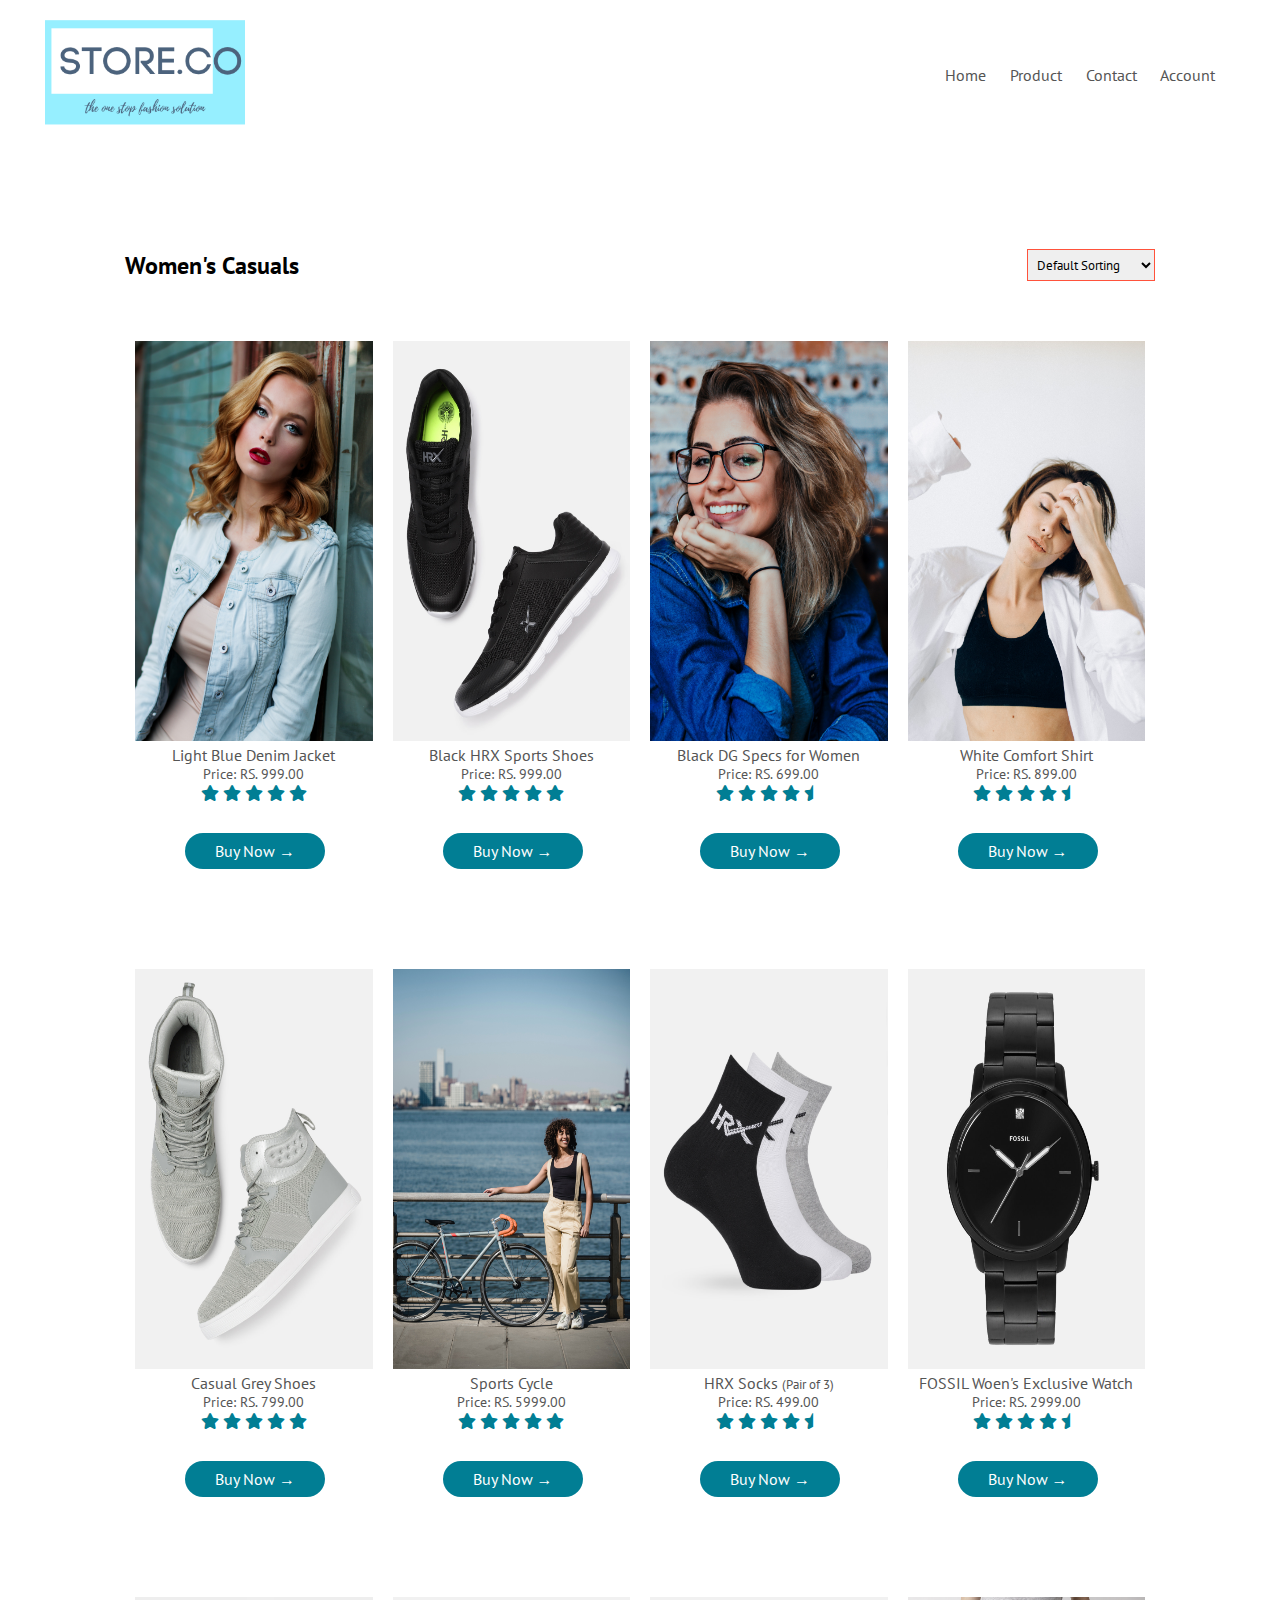
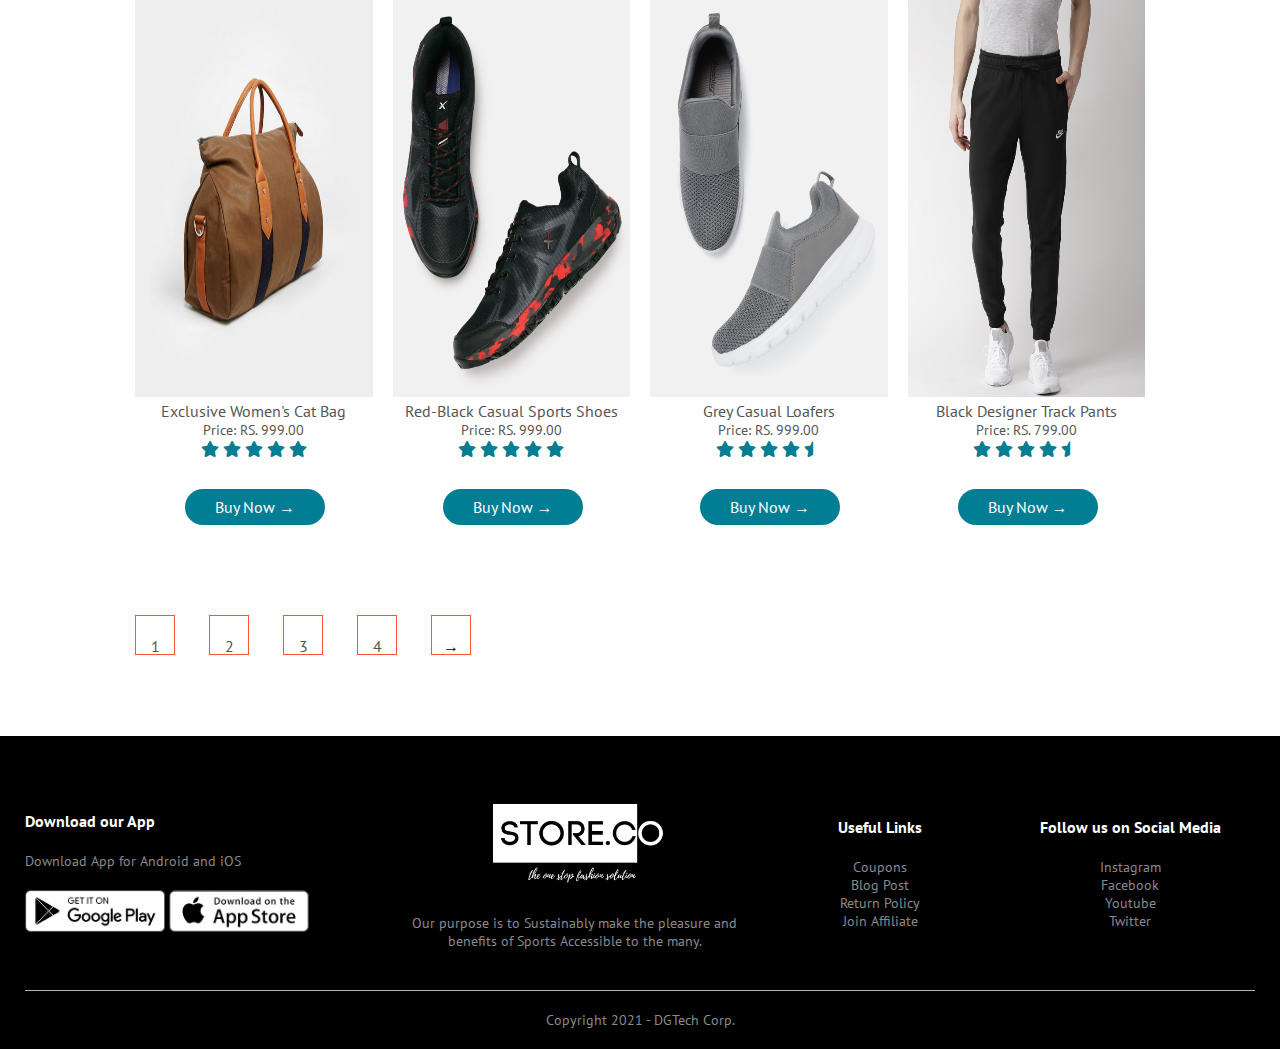
<file: womensproducts.html>
<!DOCTYPE html>
<html lang="en">

<head>
    <meta charset="UTF-8" />
    <meta http-equiv="X-UA-Compatible" content="IE=edge" />
    <meta name="viewport" content="width=device-width, initial-scale=1.0" />
    <title>E-Commerce Website | Products</title>
    <link rel="preconnect" href="https://fonts.gstatic.com">
    <link href="https://fonts.googleapis.com/css2?family=Roboto+Slab:wght@500&display=swap" rel="stylesheet">
    <link href="https://fonts.googleapis.com/css2?family=PT+Sans&display=swap" rel="stylesheet">
    <link href="https://fonts.googleapis.com/css2?family=Rock+Salt&display=swap" rel="stylesheet">
    <link rel="stylesheet" href="https://cdnjs.cloudflare.com/ajax/libs/font-awesome/5.15.3/css/all.min.css">
    <link rel="stylesheet" href="style.css" />
</head>

<body>
    <div cass="header">
        <div class="container">
            <div class="navbar">
                <div class="logo">
                    <img src="images/logo.png" width="200px" />
                </div>
                <nav>
                    <ul id="menuItems">
                        <li>
                            <a href="index.html">Home</a>
                            <a href="products.html">Product</a>
                            <a href="#footer">Contact</a>
                            <a href="account.html">Account</a>
                        </li>
                    </ul>
                </nav>
                <i class="fas fa-bars menu-icon" onclick="menuToggle()"></i>
            </div>
        </div>
    </div>
    <!--FEATURED PRODUCTS-->
    <div class="small-container">
        <div class="row row-2">
            <h2>Women's Casuals</h2>
            <select>
                <option value="">Default Sorting</option>
                <option value="">Sort by Price</option>
                <option value="">Sort by Popularity</option>
                <option value="">Sort by Rating</option>
                <option value="">Sort by Sale</option>
            </select>
        </div>
        <div class="row">
            <div class="col-4">
                <img src="images/ladyjacket.jpg">
                <h4>Light Blue Denim Jacket</h4>
                <p>Price: RS. 999.00</p>
                <div class="rating">
                    <i class="fas fa-star icon"></i>
                    <i class="fas fa-star icon"></i>
                    <i class="fas fa-star icon"></i>
                    <i class="fas fa-star icon"></i>
                    <i class="fas fa-star icon"></i>
                </div>
                <a href="account.html" class="btn-prod">Buy Now &#8594;</a>
            </div>
            <div class="col-4">
                <img src="images/product-2.jpg">
                <h4>Black HRX Sports Shoes</h4>
                <p>Price: RS. 999.00</p>
                <div class="rating">
                    <i class="fas fa-star icon"></i>
                    <i class="fas fa-star icon"></i>
                    <i class="fas fa-star icon"></i>
                    <i class="fas fa-star icon"></i>
                    <i class="fas fa-star icon"></i>
                </div>
                <a href="account.html" class="btn-prod">Buy Now &#8594;</a>
            </div>
            <div class="col-4">
                <img src="images/ladyspecs.jpg">
                <h4>Black DG Specs for Women</h4>
                <p>Price: RS. 699.00</p>
                <div class="rating">
                    <i class="fas fa-star icon"></i>
                    <i class="fas fa-star icon"></i>
                    <i class="fas fa-star icon"></i>
                    <i class="fas fa-star icon"></i>
                    <i class="fas fa-star-half icon"></i>
                </div>
                <a href="account.html" class="btn-prod">Buy Now &#8594;</a>
            </div>
            <div class="col-4">
                <img src="images/ladyshirt.jpg">
                <h4>White Comfort Shirt</h4>
                <p>Price: RS. 899.00</p>
                <div class="rating">
                    <i class="fas fa-star icon"></i>
                    <i class="fas fa-star icon"></i>
                    <i class="fas fa-star icon"></i>
                    <i class="fas fa-star icon"></i>
                    <i class="fas fa-star-half icon"></i>
                </div>
                <a href="account.html" class="btn-prod">Buy Now &#8594;</a>
            </div>
        </div>
        <div class="row">
            <div class="col-4">
                <img src="images/product-5.jpg">
                <h4>Casual Grey Shoes</h4>
                <p>Price: RS. 799.00</p>
                <div class="rating">
                    <i class="fas fa-star icon"></i>
                    <i class="fas fa-star icon"></i>
                    <i class="fas fa-star icon"></i>
                    <i class="fas fa-star icon"></i>
                    <i class="fas fa-star icon"></i>
                </div>
                <a href="account.html" class="btn-prod">Buy Now &#8594;</a>
            </div>
            <div class="col-4">
                <img src="images/cycle.jpg">
                <h4>Sports Cycle</h4>
                <p>Price: RS. 5999.00</p>
                <div class="rating">
                    <i class="fas fa-star icon"></i>
                    <i class="fas fa-star icon"></i>
                    <i class="fas fa-star icon"></i>
                    <i class="fas fa-star icon"></i>
                    <i class="fas fa-star icon"></i>
                </div>
                <a href="account.html" class="btn-prod">Buy Now &#8594;</a>
            </div>
            <div class="col-4">
                <img src="images/product-7.jpg">
                <h4>HRX Socks <small>(Pair of 3)</small></h4>
                <p>Price: RS. 499.00</p>
                <div class="rating">
                    <i class="fas fa-star icon"></i>
                    <i class="fas fa-star icon"></i>
                    <i class="fas fa-star icon"></i>
                    <i class="fas fa-star icon"></i>
                    <i class="fas fa-star-half icon"></i>
                </div>
                <a href="account.html" class="btn-prod">Buy Now &#8594;</a>
            </div>
            <div class="col-4">
                <img src="images/product-8.jpg">
                <h4>FOSSIL Woen's Exclusive Watch</h4>
                <p>Price: RS. 2999.00</p>
                <div class="rating">
                    <i class="fas fa-star icon"></i>
                    <i class="fas fa-star icon"></i>
                    <i class="fas fa-star icon"></i>
                    <i class="fas fa-star icon"></i>
                    <i class="fas fa-star-half icon"></i>
                </div>
                <a href="account.html" class="btn-prod">Buy Now &#8594;</a>
            </div>
        </div>
        <div class="row">
            <div class="col-4">
                <img src="images/bag.jpg">
                <h4>Exclusive Women's Cat Bag</h4>
                <p>Price: RS. 999.00</p>
                <div class="rating">
                    <i class="fas fa-star icon"></i>
                    <i class="fas fa-star icon"></i>
                    <i class="fas fa-star icon"></i>
                    <i class="fas fa-star icon"></i>
                    <i class="fas fa-star icon"></i>
                </div>
                <a href="account.html" class="btn-prod">Buy Now &#8594;</a>
            </div>
            <div class="col-4">
                <img src="images/product-10.jpg">
                <h4>Red-Black Casual Sports Shoes</h4>
                <p>Price: RS. 999.00</p>
                <div class="rating">
                    <i class="fas fa-star icon"></i>
                    <i class="fas fa-star icon"></i>
                    <i class="fas fa-star icon"></i>
                    <i class="fas fa-star icon"></i>
                    <i class="fas fa-star icon"></i>
                </div>
                <a href="account.html" class="btn-prod">Buy Now &#8594;</a>
            </div>
            <div class="col-4">
                <img src="images/product-11.jpg">
                <h4>Grey Casual Loafers</h4>
                <p>Price: RS. 999.00</p>
                <div class="rating">
                    <i class="fas fa-star icon"></i>
                    <i class="fas fa-star icon"></i>
                    <i class="fas fa-star icon"></i>
                    <i class="fas fa-star icon"></i>
                    <i class="fas fa-star-half icon"></i>
                </div>
                <a href="account.html" class="btn-prod">Buy Now &#8594;</a>
            </div>
            <div class="col-4">
                <img src="images/product-12.jpg">
                <h4>Black Designer Track Pants</h4>
                <p>Price: RS. 799.00</p>
                <div class="rating">
                    <i class="fas fa-star icon"></i>
                    <i class="fas fa-star icon"></i>
                    <i class="fas fa-star icon"></i>
                    <i class="fas fa-star icon"></i>
                    <i class="fas fa-star-half icon"></i>
                </div>
                <a href="account.html" class="btn-prod">Buy Now &#8594;</a>
            </div>
        </div>
        <div class="page-btn">
            <a href="products.html"><span>1</span></a>
            <a href="products.html"><span>2</span></a>
            <a href="products.html"><span>3</span></a>
            <a href="products.html"><span>4</span></a>
            <span>&#8594;</span>
        </div>
    </div>
    <!--FOOTER-->
    <div class="footer" id="footer">
        <div class="container">
            <div class="row">
                <div class="footer-col-1">
                    <h3>Download our App</h3>
                    <p>Download App for Android and iOS</p>
                    <div class="app-logo">
                        <img src="images/play-store.png">
                        <img src="images/app-store.png">
                    </div>
                </div>
                <div class="footer-col-2">
                    <img src="images/logo-white.png">
                    <p>Our purpose is to Sustainably make the pleasure and benefits of Sports Accessible to the many.
                    </p>
                </div>
                <div class="footer-col-3">
                    <h3>Useful Links</h3>
                    <ul>
                        <li>Coupons</li>
                        <li>Blog Post</li>
                        <li>Return Policy</li>
                        <li>Join Affiliate</li>
                    </ul>
                </div>
                <div class="footer-col-4">
                    <h3>Follow us on Social Media</h3>
                    <ul>
                        <li>Instagram</li>
                        <li>Facebook</li>
                        <li>Youtube</li>
                        <li>Twitter</li>
                    </ul>
                </div>
            </div>
            <hr>
            <p class="copyright">Copyright 2021 - DGTech Corp.</p>
        </div>
    </div>
    <script rype="text/javascript">
        var menuItems = document.getElementById("menuItems");
        menuItems.style.maxHeight = "0px";

        function menuToggle() {
            if (menuItems.style.maxHeight == "0px") {
                menuItems.style.maxHeight = "200px";
            } else {
                menuItems.style.maxHeight = "0px";
            }
        }
    </script>
</body>

</html>
</file>
<file: style.css>
* {
    margin: 0;
    padding: 0;
    box-sizing: border-box;
    font-family: 'PT Sans', sans-serif;
}
body {
    font-family: sans-serif;
}
.navbar {
    display: flex;
    align-items: center;
    padding: 20px;
}
nav {
    flex:1;
    text-align: right;
}
nav ul {
    display: inline-block;
    list-style-type: none;
}
nav ul li {
    display: inline-block;
}
a{
    text-decoration: none;
    margin-right: 20px;
    color: #555;
}
p{
    color: #555;
}
.container{
    max-width: 1300px;
    margin: auto;
    padding-left: 25px;
    padding-right: 25px;
}
.row {
    display: flex;
    align-items: center;
    flex-wrap: wrap;
    justify-content: space-around;
}
.col-2 {
    flex-basis: 50%;
    min-width: 300px;
}
.col-2 img {
    max-width: 100%;
    padding: 50px 0;
}
.col-2 h1 {
    font-family: 'Roboto Slab', serif;
    font-size: 50px;
    line-height: 60px;
    margin: 25px 0;
}
.col-2 p span {
    font-size: 30px;
    font-weight: bold;
    margin: 25px 0;
}
.btn,
.btn-prod {
    display: inline-block;
    background: #017e94;
    color:white;
    padding: 8px 30px;
    margin: 30px 0;
    border-radius: 30px;
    transition: all 0.5s;
}
.btn-prod {
    margin-left: 50px;
}
.header {
    background: radial-gradient(#fff,#96efff);
}
.header .row {
    margin-top: 70px;
}
.btn:hover {
    background: #013842;
}
.categories {
    margin: 70px 0;
}
.col-3 {
    flex-basis: 30%;
    min-width: 250 px;
    margin-bottom: 30px;
}
.categories .col-3 h2 {
    margin-top: 200px;
    text-shadow: 1px 1px 2px 0 rgb(214, 76, 76);
    text-align: center;
    font-family: 'Rock Salt', cursive;
    text-shadow: 1px 1px 2px #fff;
}
.c1 {
    background: url("images/category-1.jpg");
    opacity:0.75;
    min-height: 200px;
    background-size: cover;
    color: rgb(2, 18, 70);
}
.c2 {
    background: url("images/category-2.jpg");
    opacity:0.75;
    min-height: 200px;
    background-size: cover;
    color: rgb(68, 17, 17);
}
.c3 {
    background: url("images/category-3.jpg");
    opacity:0.75;
    min-height: 200px;
    background-size: cover;
    color:rgb(83, 47, 47)
}
.col-3 img {
    width: 100%;
}
.navbar .icon {
    font-size: 30px;
}
.small-container {
    max-width: 1080px;
    margin: auto;
    padding-left: 25px;
    padding-right: 25px;
}
.col-4 {
    flex-basis: 25%;
    padding: 10px;
    min-width: 200px;
    margin-bottom: 50px;
    transition: transform 0.5s;
}
.col-4 img {
    width:100%;
    min-height: 400px;
}
.title {
    text-align: center;
    margin: 0 auto 80px;
    position: relative;
    line-height: 80px;
    color: #555;
}
.title::after {
    content: '';
    background: #017e94;
    width: 80px;
    height: 5px;
    border-radius: 5px;
    position: absolute;
    bottom: 0;
    left: 50%;
    transform: translatex(-50%);
}
h4 {
    text-align: center;
    color: #555;
    font-weight: normal;
}
.col-4 p{
    text-align: center;
    font-size: 14px;
}
.rating {
    text-align: center;
}
.rating .icon {
    color: #017e94;
}
.col-4:hover {
    transform: translateY(-10px);
}
.offer {
    background: radial-gradient(#fff,#ffd696);
    margin-top: 80px;
    padding: 30px 0;
}
.off-btn {
    background-color: #ff523b;
}
.off-btn:hover {
    background-color: #ff3b3b;
}
.col-2 .offer-img {
    padding: 50px;
}
small {
    color: #555;
}
.testimonial {
    padding-top: 100px;
}
.testimonial .col-3 {
    text-align: center;
    padding: 40px 20px;
    box-shadow: 0 0 20px 0 rgba(0,0,0,0.1);
    cursor: pointer;
    transition: transform 0.5s;
}
.testimonial img{
    width: 50px;
    margin-top: 20px;
    border-radius: 50%;
}
.testimonial .col-3:hover {
    transform: translateY(-10px);
}
.testimonial .col-3 .q-icon {
    padding: 10px 0;
    font-size: 34px;
    color: #017e94;
}
.col-3 p {
    font-size: 12px;
    margin: 12px 0;
    color: #777;
}
.testimonial .col-3 h3 {
    font-weight: 600;
    font-size: 16px;
    color: #555;
}
.brands {
    margin: 100px auto;
}
.col-5 {
    width: 160px;
}
.col-5 img {
    width: 100%;
    cursor: pointer;
    filter: grayscale(100%);
}
.col-5 img:hover {
    filter: grayscale(0);
}
.footer {
    background: black;
    color: #8a8a8a;
    font-size: 14px;
    padding: 60px 0 20px;
}
.footer p {
    color: #8a8a8a;
}
.footer h3 {
    color: white;
    margin-bottom: 20px;
}
.footer-col-1, .footer-col-2, .footer-col-3, .footer-col-4 {
    min-width: 250px;
    margin-bottom: 20px;
}
.footer-col-1 {
    flex-basis: 30%;
}
.footer-col-2 {
    flex: 1;
    text-align: center;
}
.footer-col-2 img {
    width: 180px;
    margin-bottom: 20px;
}
.footer-col-3, .footer-col-4 {
    flex-basis: 12%;
    text-align: center;
}
.footer-col-3 ul, .footer-col-4 ul {
    list-style-type: none;
}
.app-logo {
    margin-top: 20px;
}
.app-logo img {
    width: 140px;
}
.footer hr {
    border: none;
    background: #b5b5b5;
    height: 1px;
    margin: 20px 0;
}
.copyright {
    text-align: center;
}
.menu-icon {
    width: 30px;
    margin-left: 20px;
    display: none;
}

.row-2 {
    justify-content: space-between;
    margin: 100px auto 50px;
}
select {
    border: 1px solid #ff523b;
    padding: 5px;
}
select:focus {
    outline: none;
}

.page-btn {
    margin: 0 auto 80px;
}
.page-btn span {
    display: inline-block;
    border: 1px solid #ff523b;
    margin-left: 10px;
    width: 40px;
    height: 40px;
    text-align: center;
    cursor: pointer;
    line-height:40px;
    padding: 10px;
}
.page-btn span:hover {
    background: #ff523b;
    color: white;
}

.account-page {
    padding: 50px 0;
    background: radial-gradient(#fff, #96efff);
}

.form-container {
    background: #fff;
    width: 300px;
    height: 400px;
    position: relative;
    text-align: center;
    padding: 20px 0;
    margin: auto;
    box-shadow: 0 0 20px 0px rgba(0,0,0,0.1);
    overflow: hidden;
}

.form-container span{
    font-weight: 100;
    padding: 0 10px;
    color: #555;
    cursor: pointer;
    width: 100px;
    display: inline-block;
}

.form-container .form-btn{
    display: inline-block;
}

.form-container form{
    max-width: 300px;
    padding: 0 30px;
    position: absolute;
    top: 100px;
    transition: transform  1s;
}

.form-container form input{
    width: 100%;
    height: 30px;
    margin: 10px 0;
    padding: 0 10px;
    border: 1px solid #ccc;
}

.form-container form .btn{
    width: 100%;
    border: none;
    cursor: pointer;
    margin:10px 0;
}

.form-container form .btn:focus {
    outline: none;
}

#login-form {
    left: -300px;
}

#reg-form {
    left: 0px;
}

.form-container form a {
    font-size: 12px;
    margin: 0 10px;
}

.form-container .form-btn #indicator {
    width: 100px;
    border: none;
    background: #96efff;
    height: 3px;
    margin-top: 8px;
    transform: translateX(100px);
    transition: transform  1s;
}

@media only screen and (max-width: 900px) {
    nav ul {
        position: absolute;
        top: 70px;
        left: 0;
        background: #333;
        width: 100%;
        overflow: hidden;
        transition: max-height 0.5s;
    }
    nav ul li {
        display: block;
    }
    nav ul li a {
        text-align:left;
        display:block;
        margin-left: 50px;
        margin-bottom: 10px;
        margin-top: 10px;
        color: #fff; 
    }
    .menu-icon {
        display: block;
        cursor: pointer;
    }
    .row {
        text-align: center;
    }
    .col-4 {
        flex-basis: 50%;
    }

    .btn-prod {
        margin-left: 0px;
    }
}
@media only screen and (max-width: 600px) {
    .row {
        text-align: center;
    }
    .col-3 {
        flex-basis: 100%;
    }
    .categories .col-3 {
        flex-basis: 30%;
    }
    .col-4 {
        flex-basis: 50%;
    }
}
</file>
